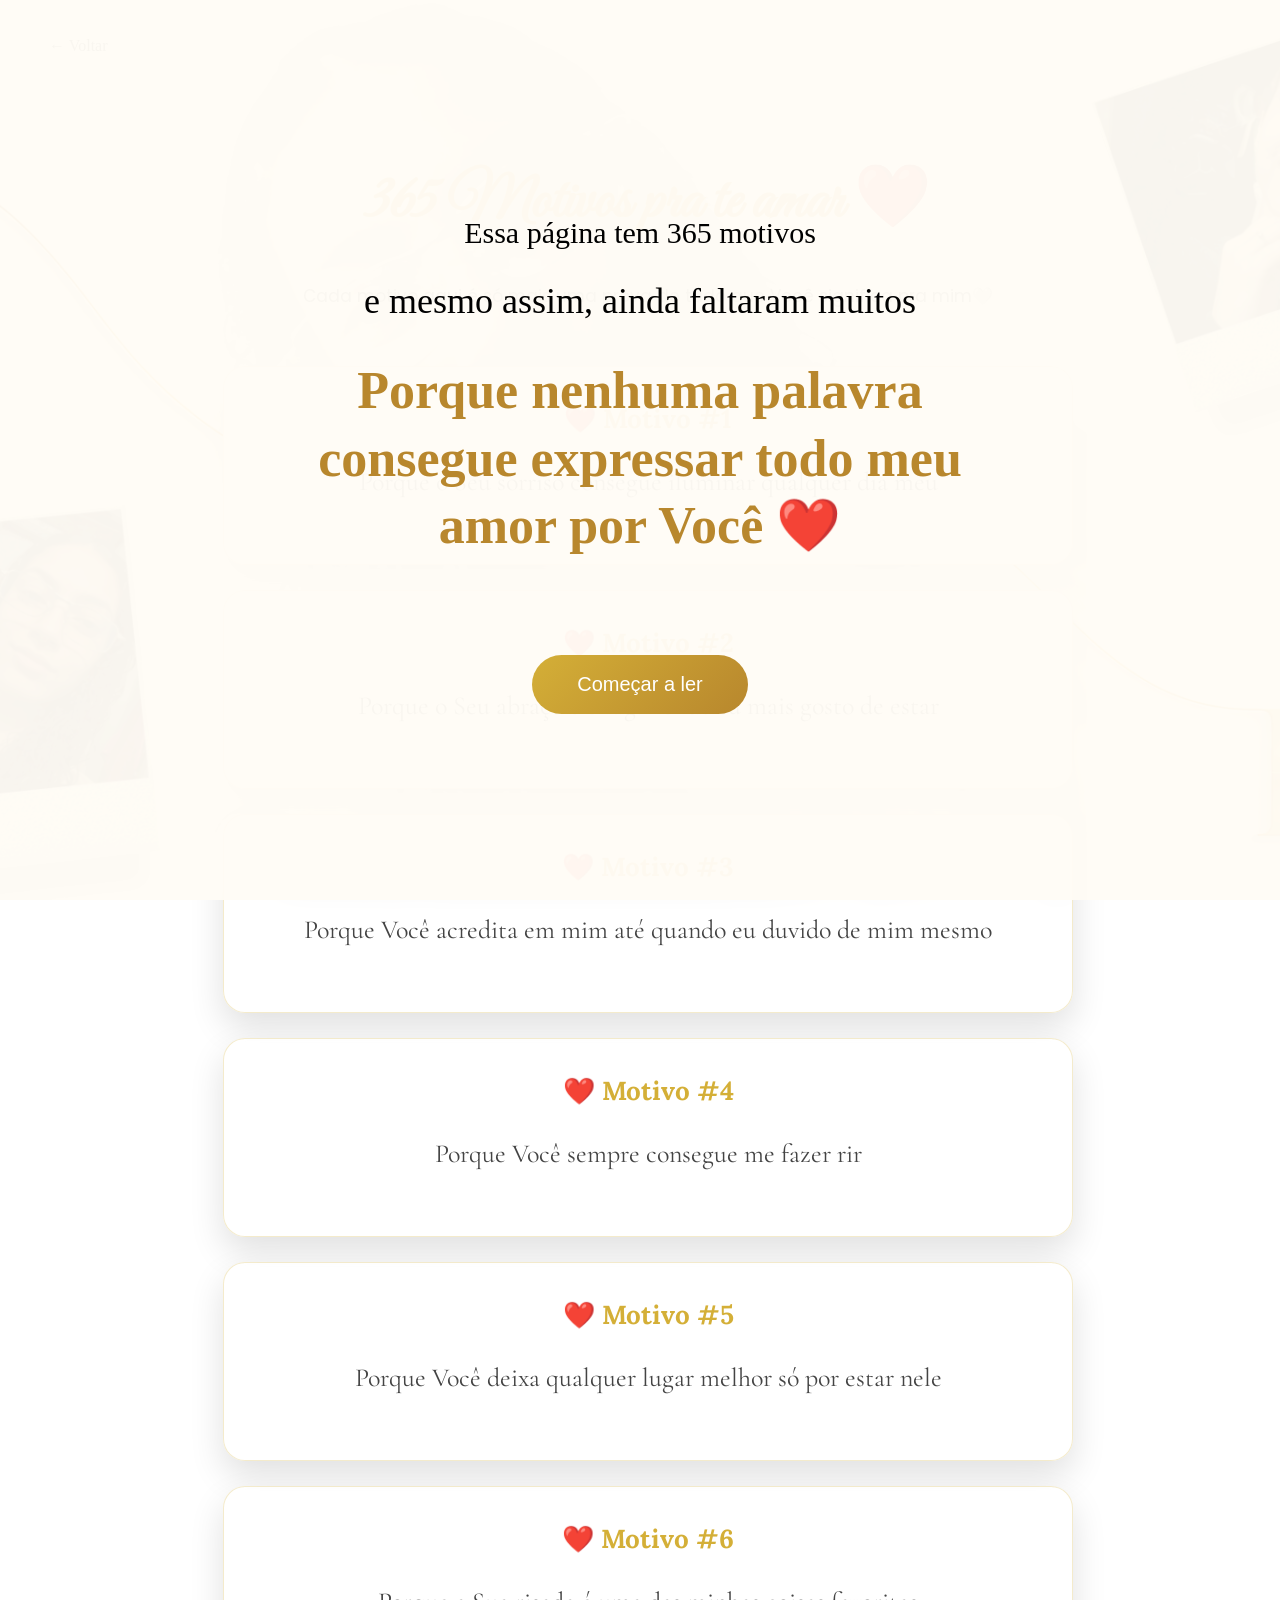
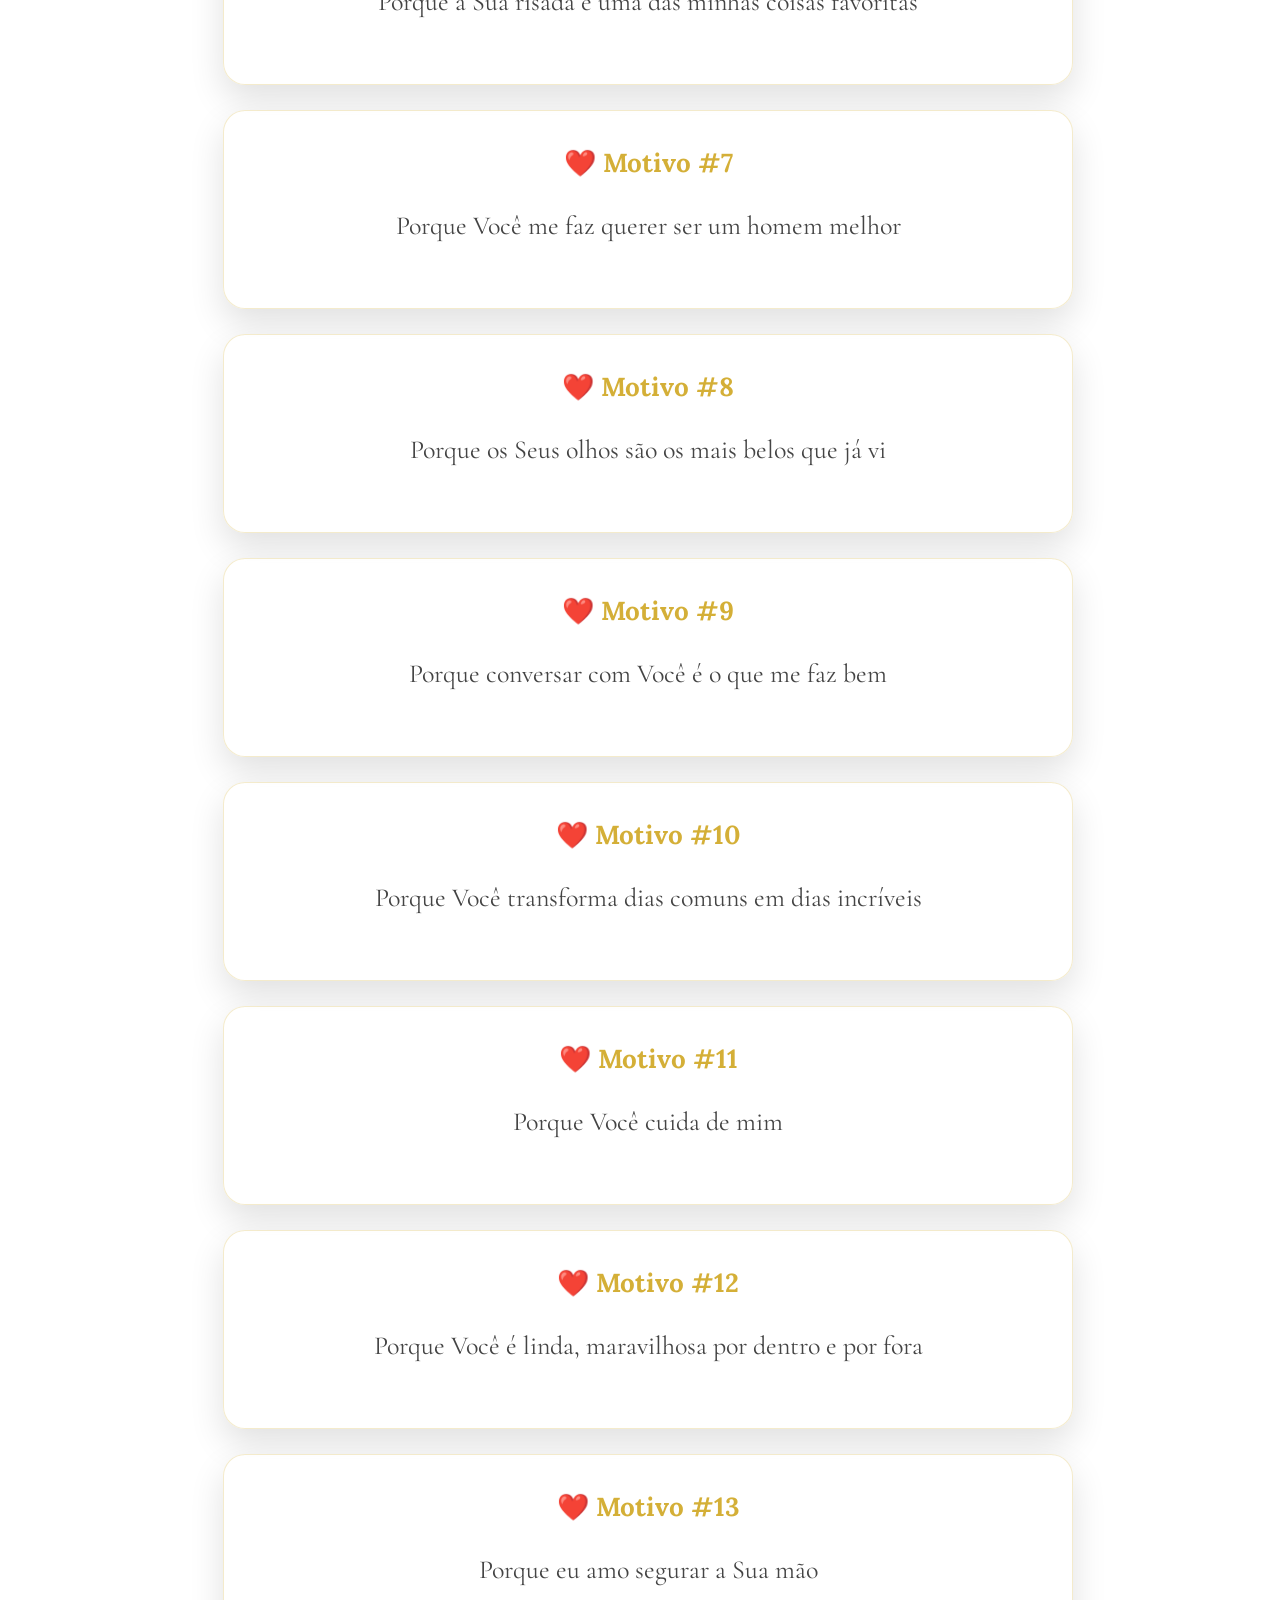
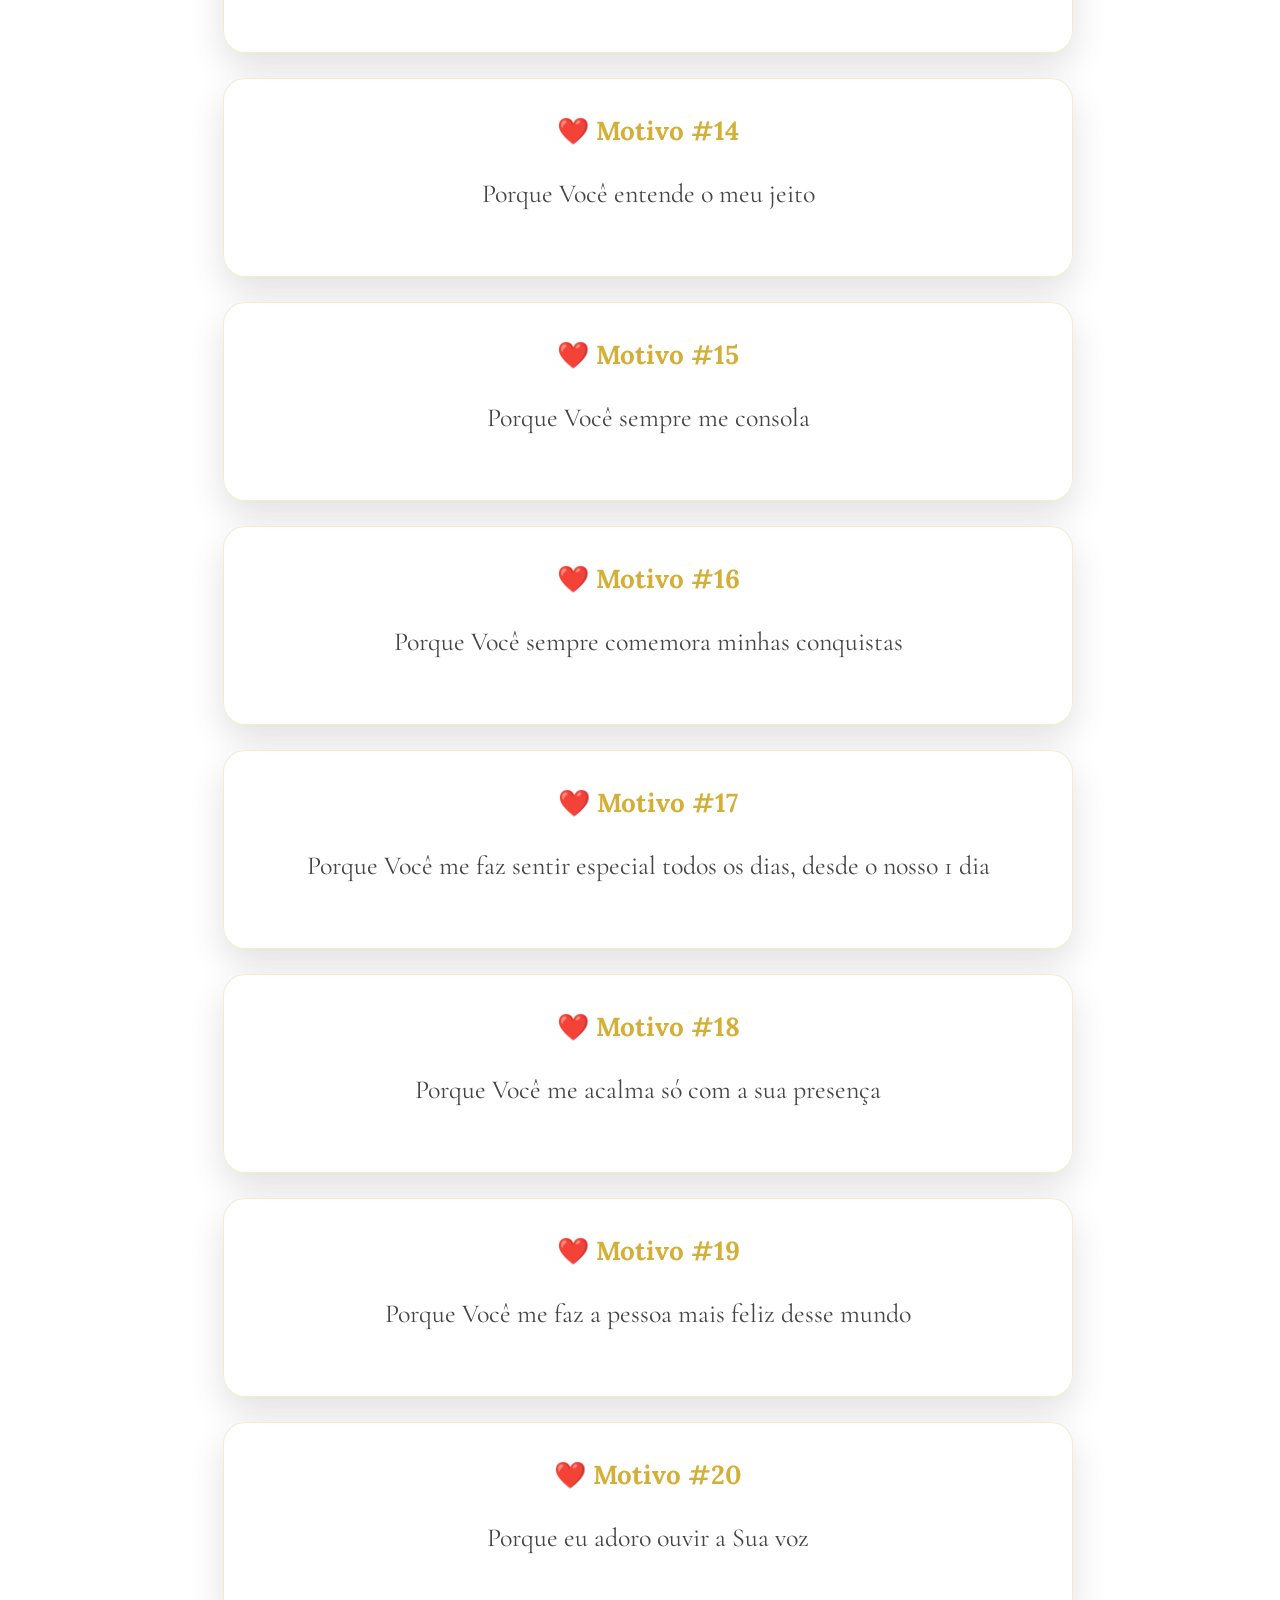
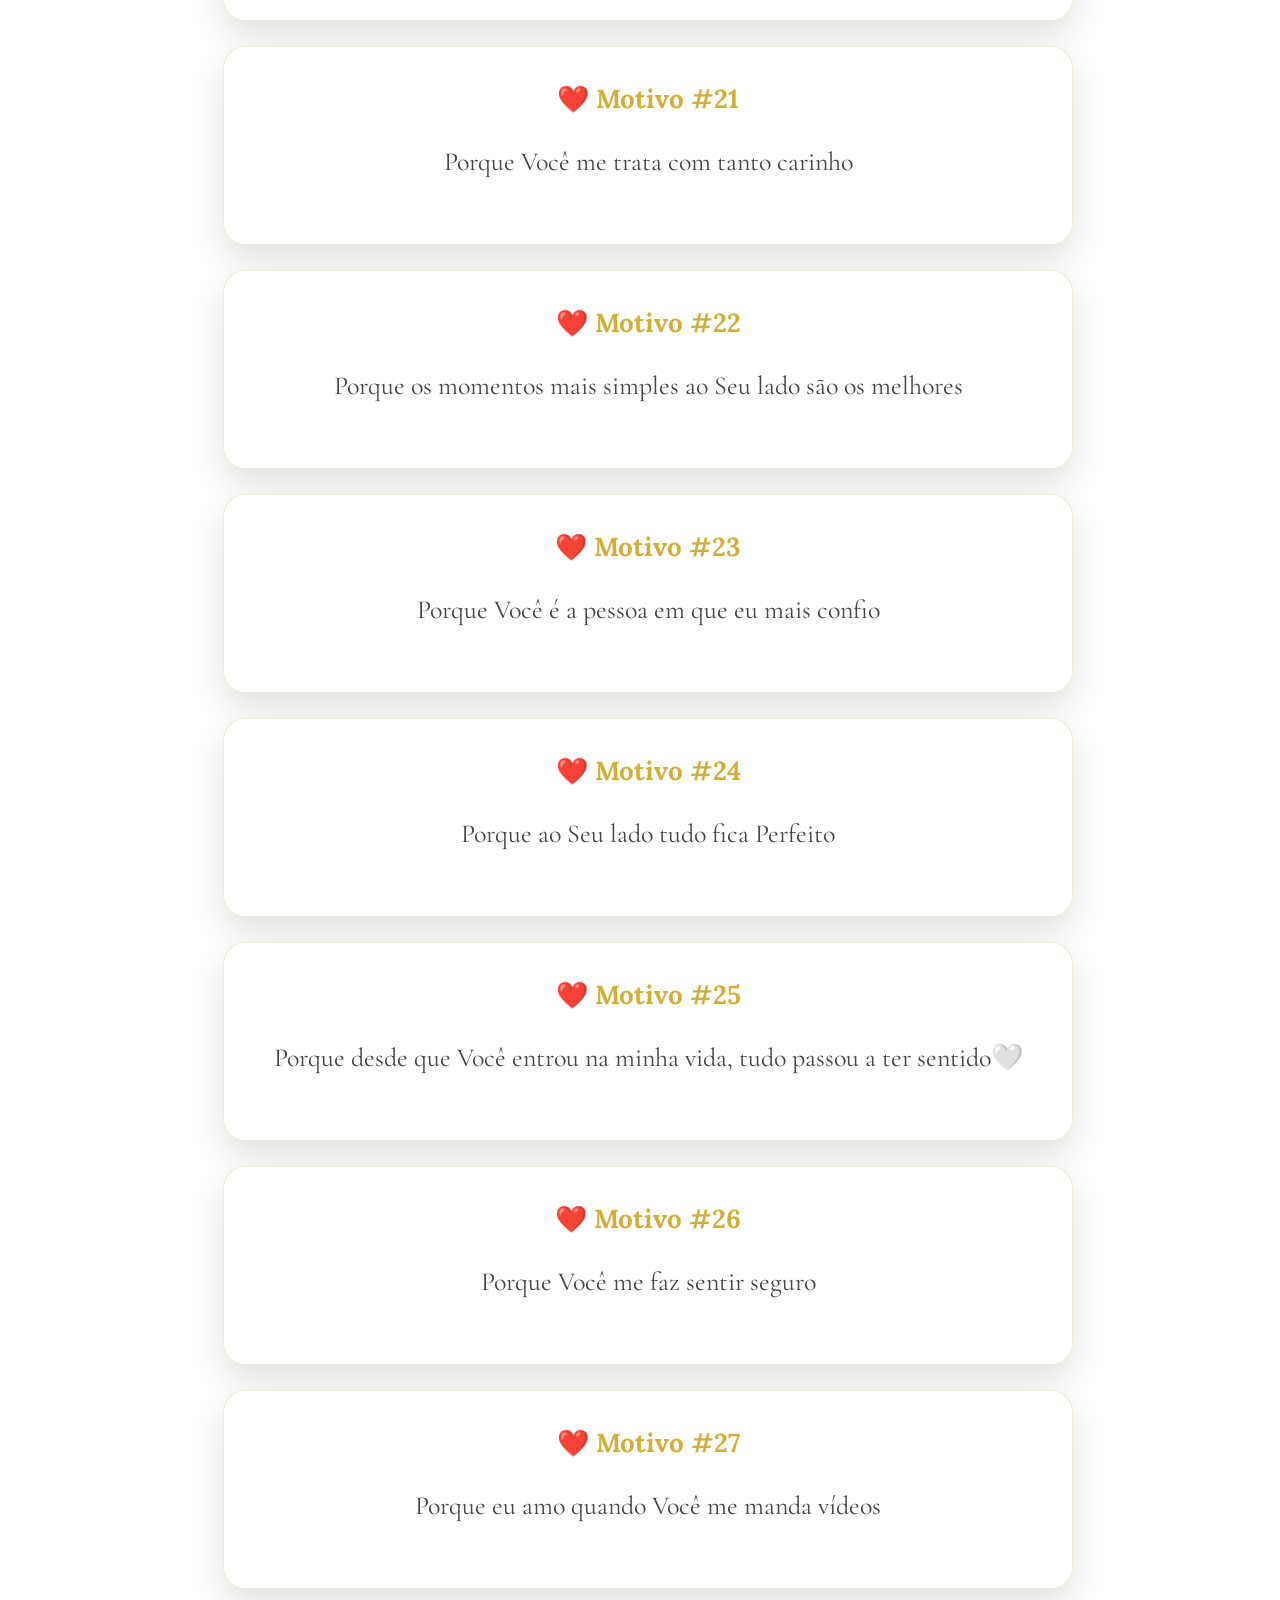
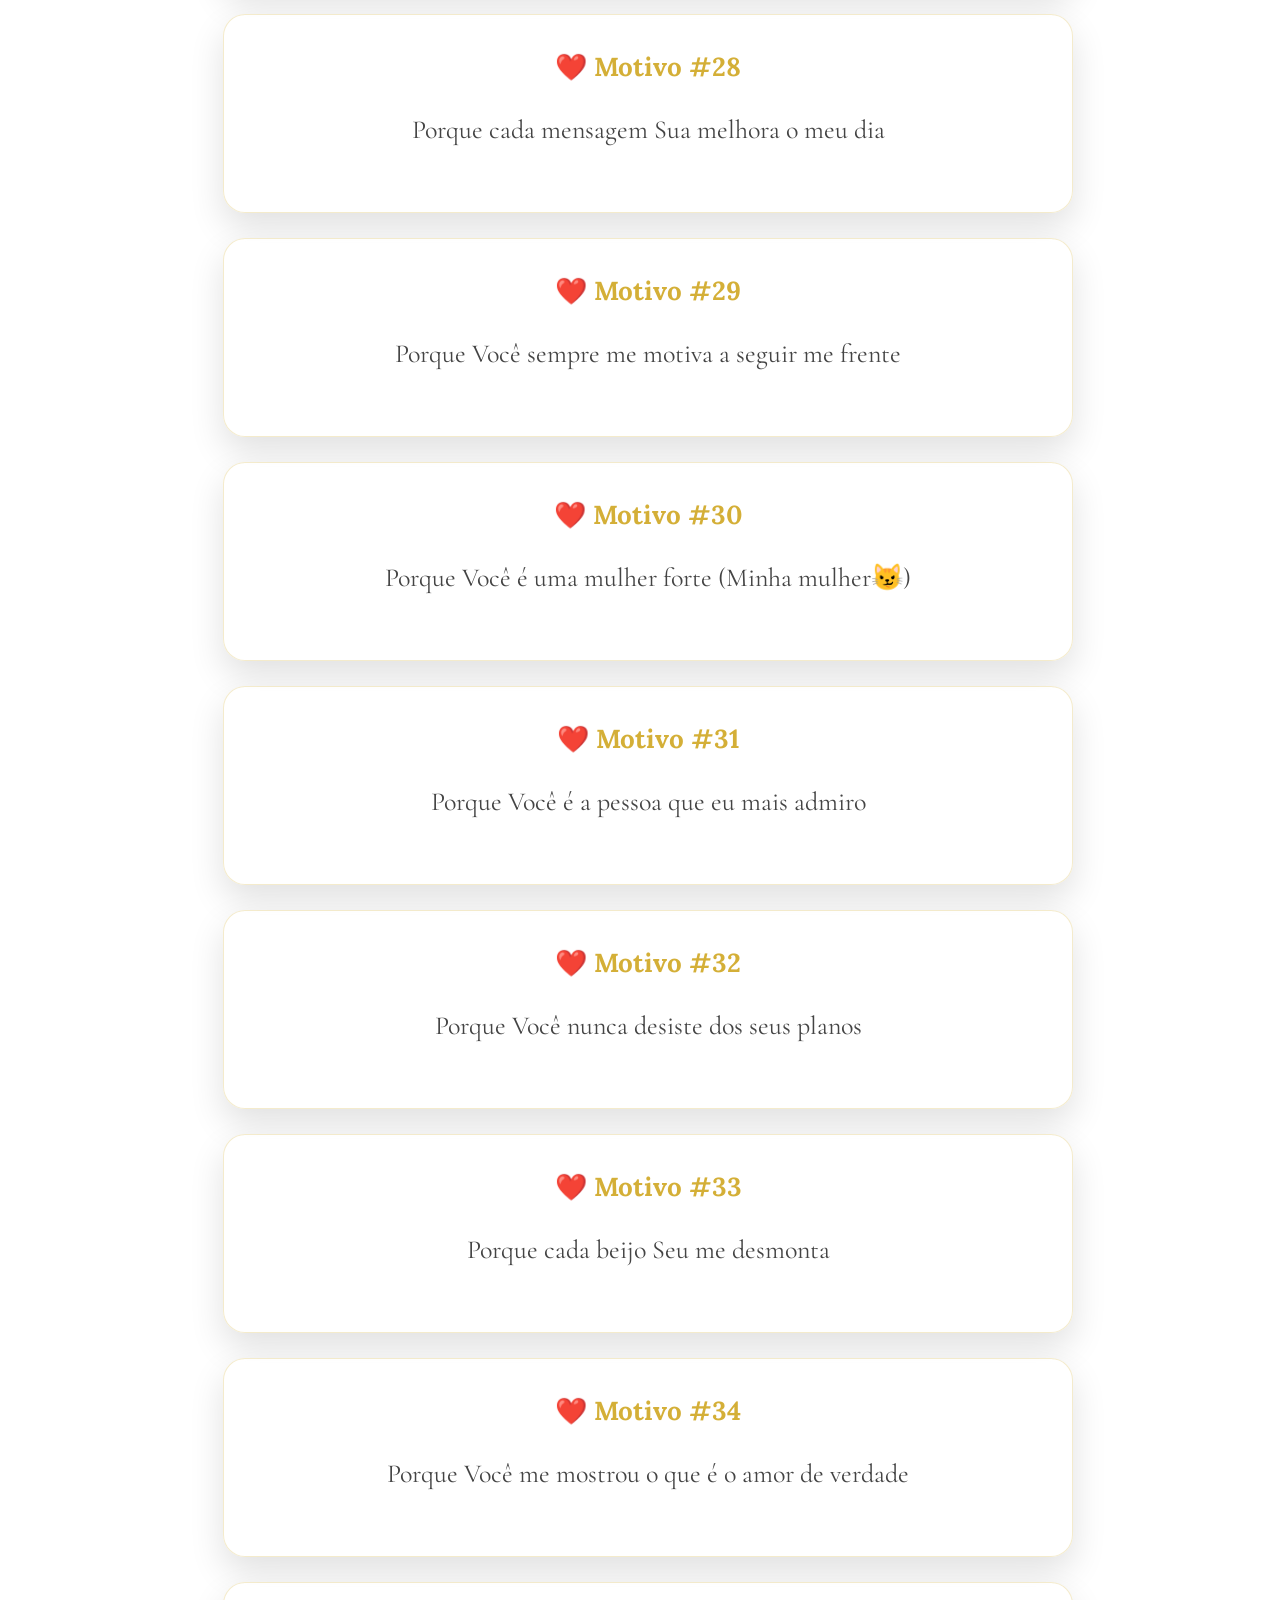
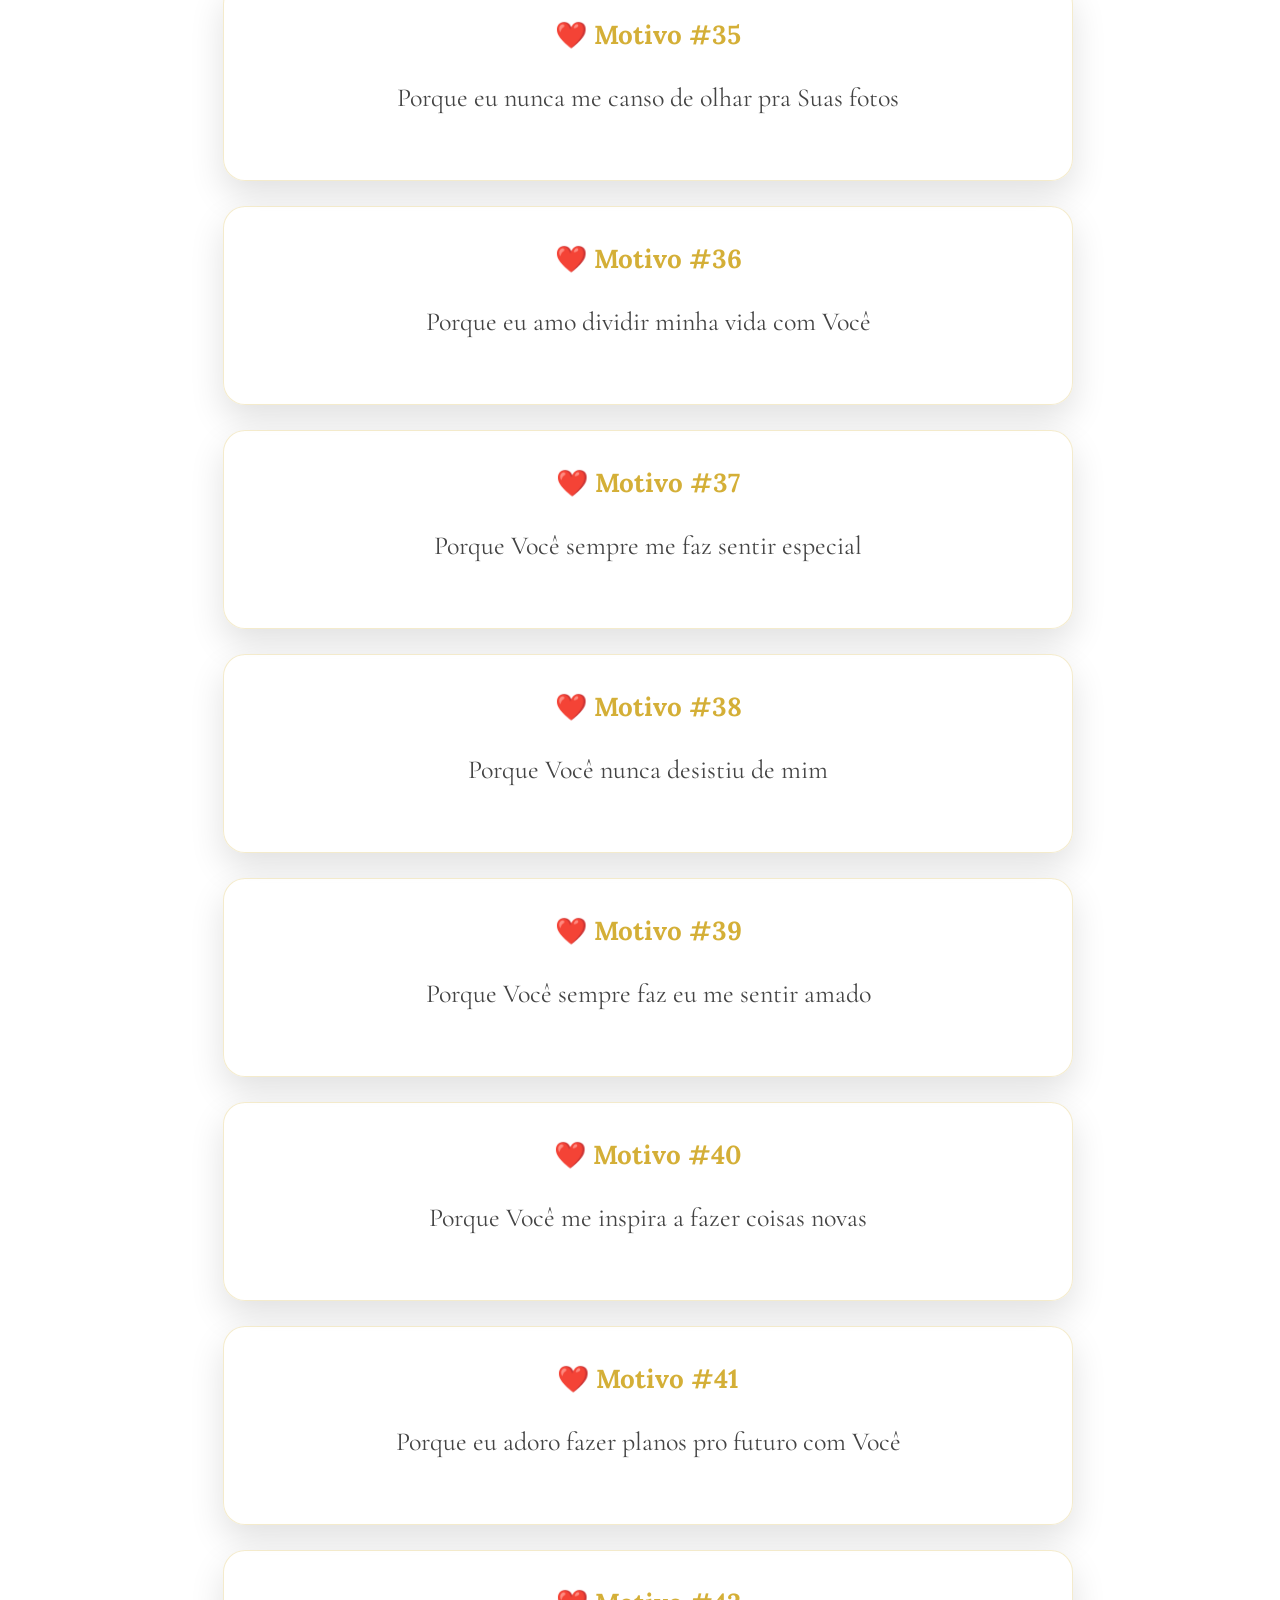
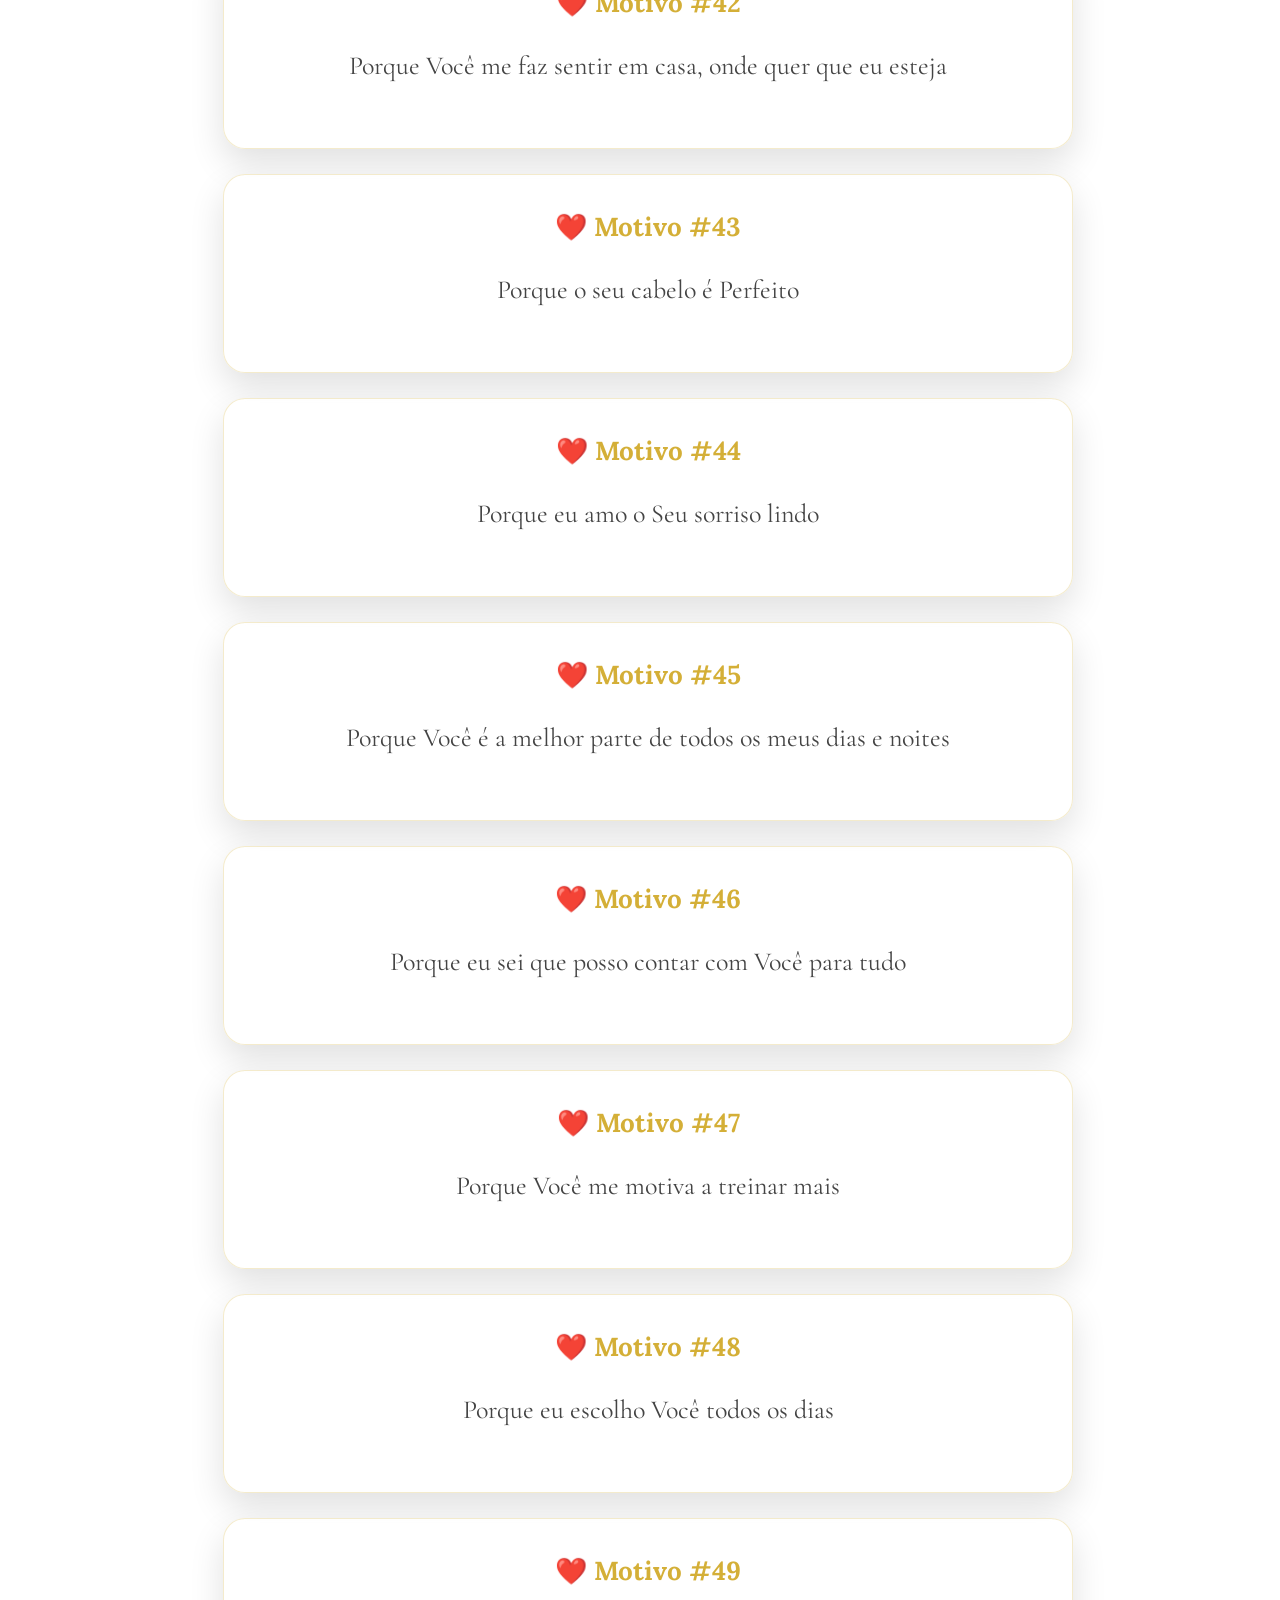
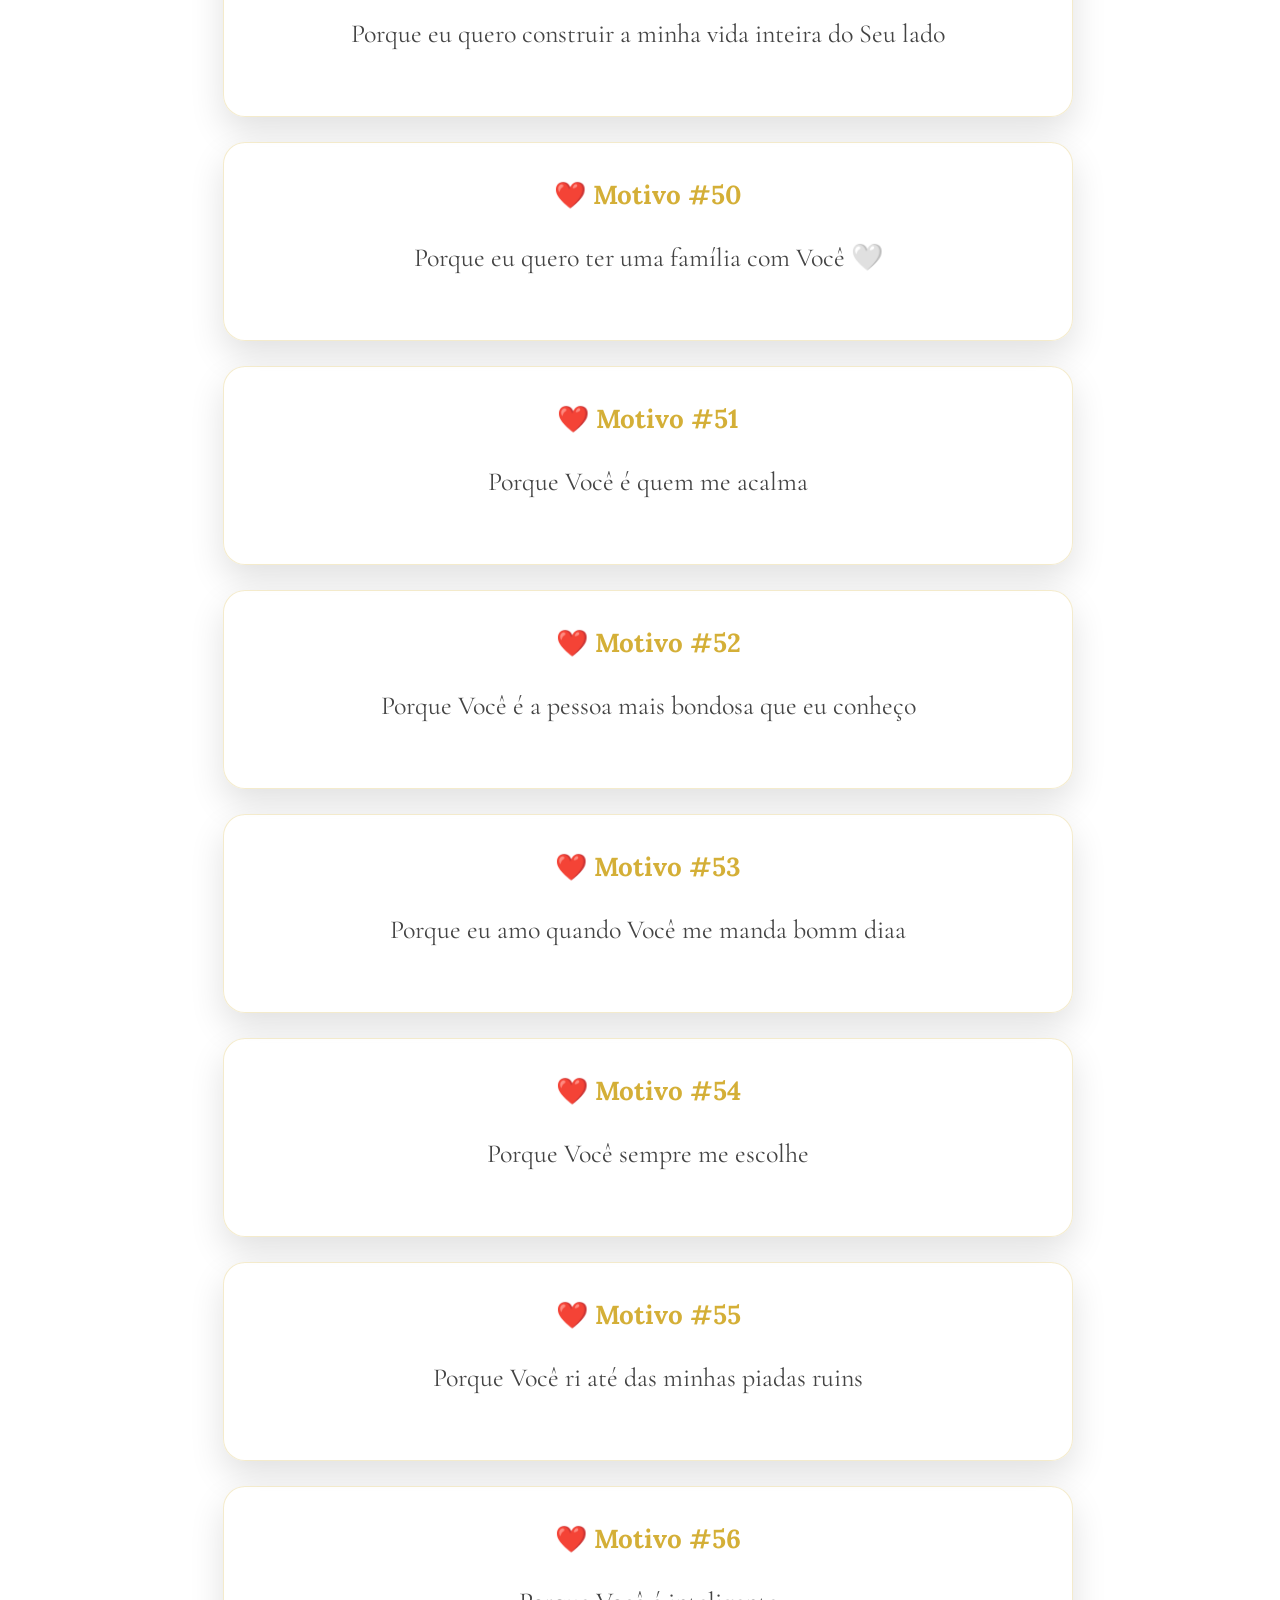
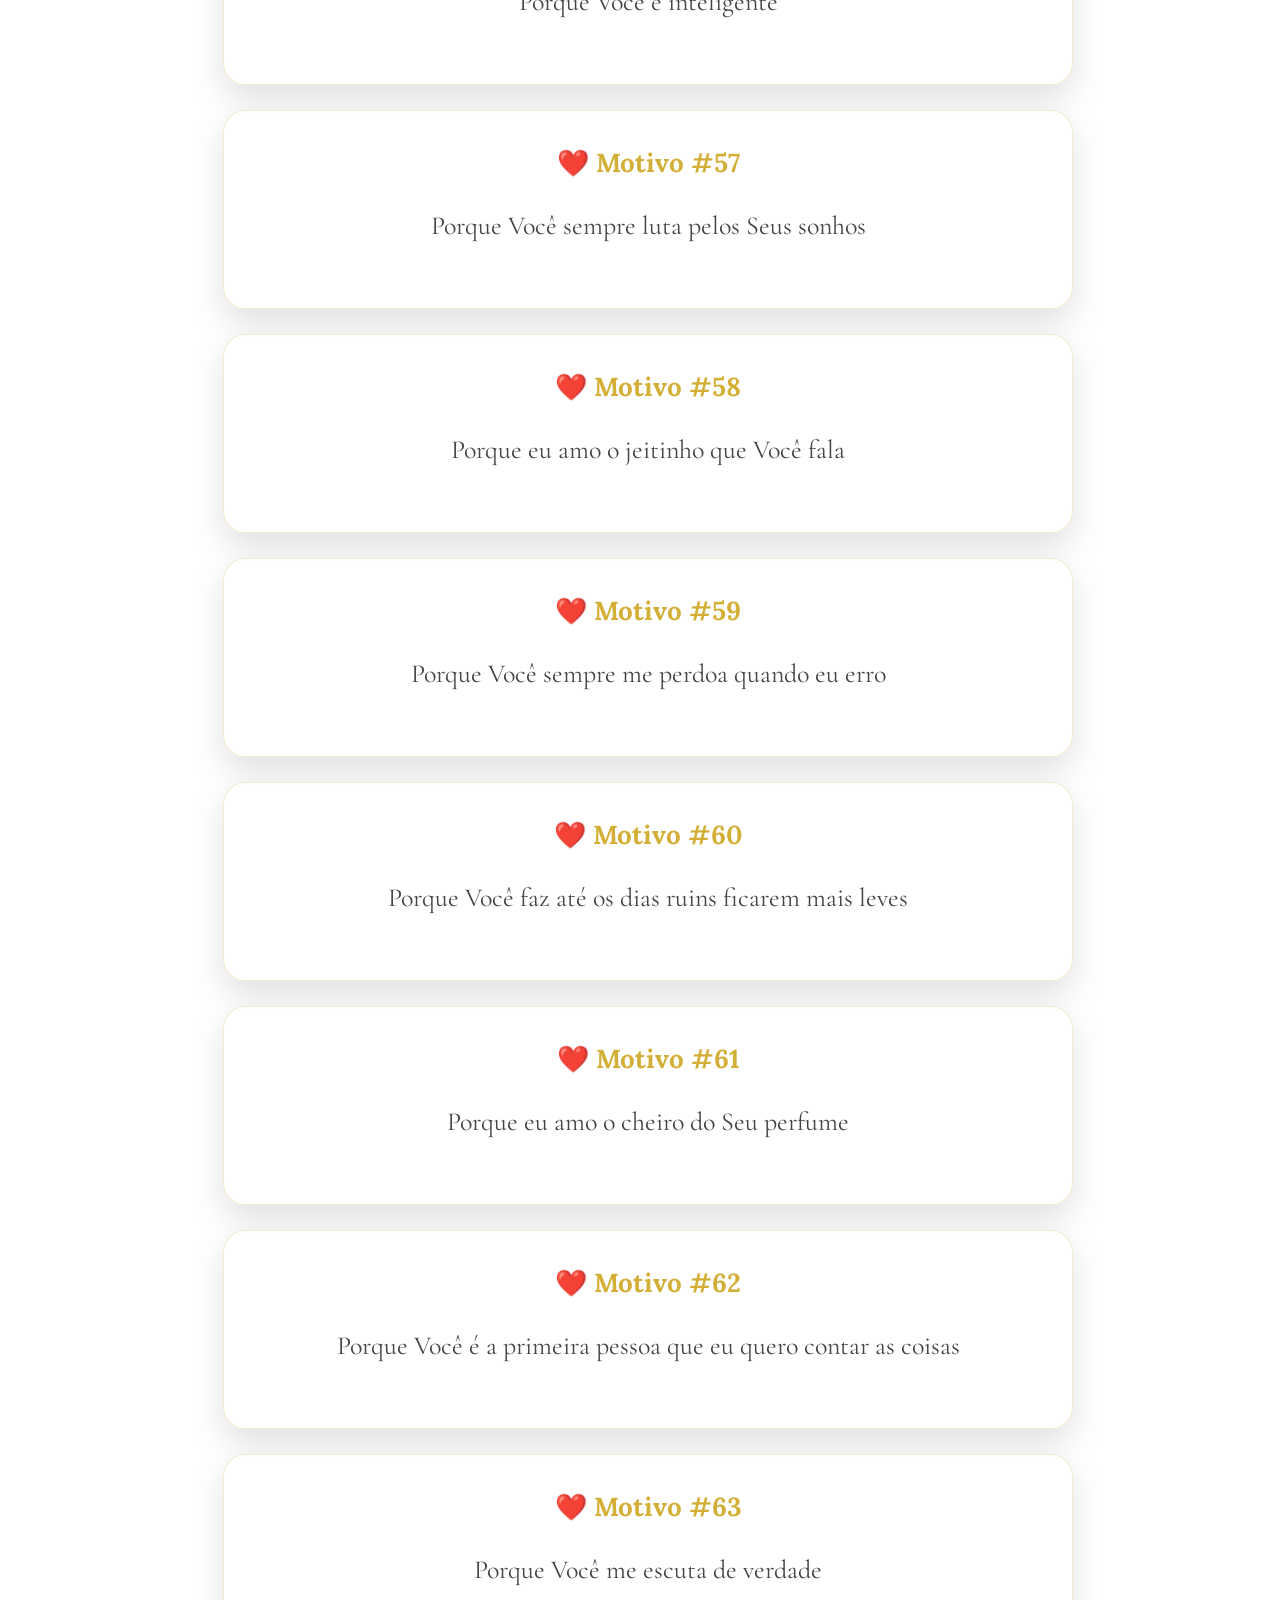
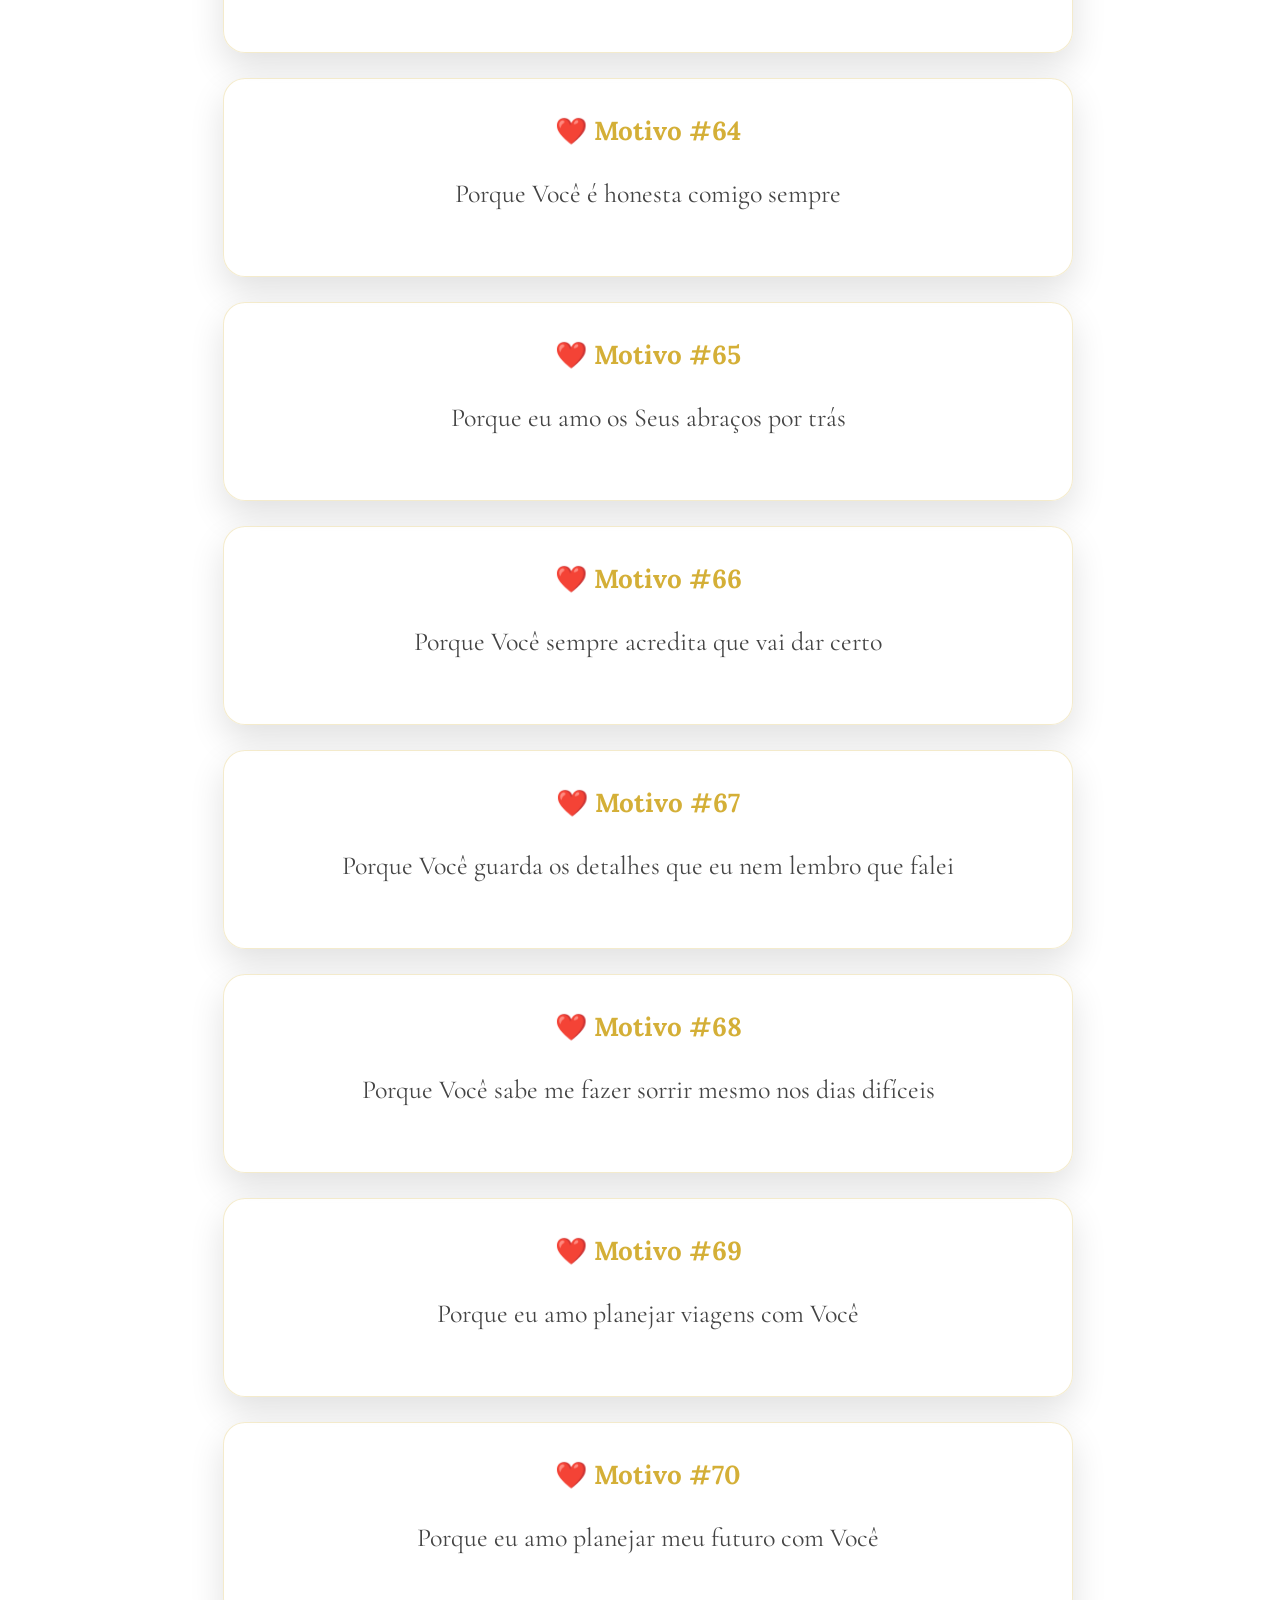
<file: Motivos.html>
<!doctype html>
<html lang="pt-BR">
  <head>
    <meta charset="UTF-8" />
    <meta name="viewport" content="width=device-width, initial-scale=1.0" />

    <title>365 Motivos pra te amar ❤️</title>

    <link
      href="https://fonts.googleapis.com/css2?family=Great+Vibes&display=swap"
      rel="stylesheet"
    />
    <link
      href="https://fonts.googleapis.com/css2?family=Lora:wght@400;500;600&display=swap"
      rel="stylesheet"
    />
    <link
      href="https://fonts.googleapis.com/css2?family=Cormorant+Garamond:wght@400;600;700&family=Poppins:wght@300;400;500&display=swap"
      rel="stylesheet"
    />

    <script>
      if (window.screen.width <= 768) {
        document.documentElement.classList.add("is-mobile-device");
      }
    </script>

    <link rel="stylesheet" href="Te.css?v=6" />
    <link rel="stylesheet" href="Motivos.css" />
  </head>

  <body>
    <script>
      if (localStorage.getItem("modoEscuro") === "true") {
        document.body.classList.add("modo-escuro");
        document.documentElement.classList.add("modo-escuro");
      }
    </script>

    <div id="introMotivos">
      <div class="intro-card">
        <p class="frase f1">Essa página tem <span>365 motivos</span></p>

        <p class="frase f2">e mesmo assim, ainda faltaram muitos</p>

        <h1 class="frase f3">
          Porque nenhuma palavra consegue expressar todo meu amor por Você ❤️
        </h1>

        <button id="comecar">Começar a ler</button>
      </div>
    </div>
    <div class="page-transition"></div>

    <a href="index.html#ao-voltar" class="voltar">← Voltar</a>

    <header class="motivos-header">
      <h1>365 Motivos pra te amar ❤️</h1>
      <p>
        Cada motivo aqui é só mais uma prova de tudo que Você significa pra
        mim🤍
      </p>
    </header>

    <section id="motivos">
      <div class="motivo">
        <span>❤️ Motivo #1</span>
        <p>Porque o Seu sorriso consegue iluminar qualquer dia meu</p>
      </div>

      <div class="motivo">
        <span>❤️ Motivo #2</span>
        <p>Porque o Seu abraço é o lugar onde eu mais gosto de estar</p>
      </div>

      <div class="motivo">
        <span>❤️ Motivo #3</span>
        <p>Porque Você acredita em mim até quando eu duvido de mim mesmo</p>
      </div>

      <div class="motivo">
        <span>❤️ Motivo #4</span>
        <p>Porque Você sempre consegue me fazer rir</p>
      </div>

      <div class="motivo">
        <span>❤️ Motivo #5</span>
        <p>Porque Você deixa qualquer lugar melhor só por estar nele</p>
      </div>

      <div class="motivo">
        <span>❤️ Motivo #6</span>
        <p>Porque a Sua risada é uma das minhas coisas favoritas</p>
      </div>

      <div class="motivo">
        <span>❤️ Motivo #7</span>
        <p>Porque Você me faz querer ser um homem melhor</p>
      </div>

      <div class="motivo">
        <span>❤️ Motivo #8</span>
        <p>Porque os Seus olhos são os mais belos que já vi</p>
      </div>

      <div class="motivo">
        <span>❤️ Motivo #9</span>
        <p>Porque conversar com Você é o que me faz bem</p>
      </div>

      <div class="motivo">
        <span>❤️ Motivo #10</span>
        <p>Porque Você transforma dias comuns em dias incríveis</p>
      </div>

      <div class="motivo">
        <span>❤️ Motivo #11</span>
        <p>Porque Você cuida de mim</p>
      </div>

      <div class="motivo">
        <span>❤️ Motivo #12</span>
        <p>Porque Você é linda, maravilhosa por dentro e por fora</p>
      </div>

      <div class="motivo">
        <span>❤️ Motivo #13</span>
        <p>Porque eu amo segurar a Sua mão</p>
      </div>

      <div class="motivo">
        <span>❤️ Motivo #14</span>
        <p>Porque Você entende o meu jeito</p>
      </div>

      <div class="motivo">
        <span>❤️ Motivo #15</span>
        <p>Porque Você sempre me consola</p>
      </div>

      <div class="motivo">
        <span>❤️ Motivo #16</span>
        <p>Porque Você sempre comemora minhas conquistas</p>
      </div>

      <div class="motivo">
        <span>❤️ Motivo #17</span>
        <p>
          Porque Você me faz sentir especial todos os dias, desde o nosso 1 dia
        </p>
      </div>

      <div class="motivo">
        <span>❤️ Motivo #18</span>
        <p>Porque Você me acalma só com a sua presença</p>
      </div>

      <div class="motivo">
        <span>❤️ Motivo #19</span>
        <p>Porque Você me faz a pessoa mais feliz desse mundo</p>
      </div>

      <div class="motivo">
        <span>❤️ Motivo #20</span>
        <p>Porque eu adoro ouvir a Sua voz</p>
      </div>

      <div class="motivo">
        <span>❤️ Motivo #21</span>
        <p>Porque Você me trata com tanto carinho</p>
      </div>

      <div class="motivo">
        <span>❤️ Motivo #22</span>
        <p>Porque os momentos mais simples ao Seu lado são os melhores</p>
      </div>

      <div class="motivo">
        <span>❤️ Motivo #23</span>
        <p>Porque Você é a pessoa em que eu mais confio</p>
      </div>

      <div class="motivo">
        <span>❤️ Motivo #24</span>
        <p>Porque ao Seu lado tudo fica Perfeito</p>
      </div>

      <div class="motivo">
        <span>❤️ Motivo #25</span>
        <p>
          Porque desde que Você entrou na minha vida, tudo passou a ter
          sentido🤍
        </p>
      </div>

      <div class="motivo">
        <span>❤️ Motivo #26</span>
        <p>Porque Você me faz sentir seguro</p>
      </div>

      <div class="motivo">
        <span>❤️ Motivo #27</span>
        <p>Porque eu amo quando Você me manda vídeos</p>
      </div>

      <div class="motivo">
        <span>❤️ Motivo #28</span>
        <p>Porque cada mensagem Sua melhora o meu dia</p>
      </div>

      <div class="motivo">
        <span>❤️ Motivo #29</span>
        <p>Porque Você sempre me motiva a seguir me frente</p>
      </div>

      <div class="motivo">
        <span>❤️ Motivo #30</span>
        <p>Porque Você é uma mulher forte (Minha mulher😼)</p>
      </div>

      <div class="motivo">
        <span>❤️ Motivo #31</span>
        <p>Porque Você é a pessoa que eu mais admiro</p>
      </div>

      <div class="motivo">
        <span>❤️ Motivo #32</span>
        <p>Porque Você nunca desiste dos seus planos</p>
      </div>

      <div class="motivo">
        <span>❤️ Motivo #33</span>
        <p>Porque cada beijo Seu me desmonta</p>
      </div>

      <div class="motivo">
        <span>❤️ Motivo #34</span>
        <p>Porque Você me mostrou o que é o amor de verdade</p>
      </div>

      <div class="motivo">
        <span>❤️ Motivo #35</span>
        <p>Porque eu nunca me canso de olhar pra Suas fotos</p>
      </div>

      <div class="motivo">
        <span>❤️ Motivo #36</span>
        <p>Porque eu amo dividir minha vida com Você</p>
      </div>

      <div class="motivo">
        <span>❤️ Motivo #37</span>
        <p>Porque Você sempre me faz sentir especial</p>
      </div>

      <div class="motivo">
        <span>❤️ Motivo #38</span>
        <p>Porque Você nunca desistiu de mim</p>
      </div>

      <div class="motivo">
        <span>❤️ Motivo #39</span>
        <p>Porque Você sempre faz eu me sentir amado</p>
      </div>

      <div class="motivo">
        <span>❤️ Motivo #40</span>
        <p>Porque Você me inspira a fazer coisas novas</p>
      </div>

      <div class="motivo">
        <span>❤️ Motivo #41</span>
        <p>Porque eu adoro fazer planos pro futuro com Você</p>
      </div>

      <div class="motivo">
        <span>❤️ Motivo #42</span>
        <p>Porque Você me faz sentir em casa, onde quer que eu esteja</p>
      </div>

      <div class="motivo">
        <span>❤️ Motivo #43</span>
        <p>Porque o seu cabelo é Perfeito</p>
      </div>

      <div class="motivo">
        <span>❤️ Motivo #44</span>
        <p>Porque eu amo o Seu sorriso lindo</p>
      </div>

      <div class="motivo">
        <span>❤️ Motivo #45</span>
        <p>Porque Você é a melhor parte de todos os meus dias e noites</p>
      </div>

      <div class="motivo">
        <span>❤️ Motivo #46</span>
        <p>Porque eu sei que posso contar com Você para tudo</p>
      </div>

      <div class="motivo">
        <span>❤️ Motivo #47</span>
        <p>Porque Você me motiva a treinar mais</p>
      </div>

      <div class="motivo">
        <span>❤️ Motivo #48</span>
        <p>Porque eu escolho Você todos os dias</p>
      </div>

      <div class="motivo">
        <span>❤️ Motivo #49</span>
        <p>Porque eu quero construir a minha vida inteira do Seu lado</p>
      </div>

      <div class="motivo">
        <span>❤️ Motivo #50</span>
        <p>Porque eu quero ter uma família com Você 🤍</p>
      </div>

      <div class="motivo">
        <span>❤️ Motivo #51</span>
        <p>Porque Você é quem me acalma</p>
      </div>

      <div class="motivo">
        <span>❤️ Motivo #52</span>
        <p>Porque Você é a pessoa mais bondosa que eu conheço</p>
      </div>

      <div class="motivo">
        <span>❤️ Motivo #53</span>
        <p>Porque eu amo quando Você me manda bomm diaa</p>
      </div>

      <div class="motivo">
        <span>❤️ Motivo #54</span>
        <p>Porque Você sempre me escolhe</p>
      </div>

      <div class="motivo">
        <span>❤️ Motivo #55</span>
        <p>Porque Você ri até das minhas piadas ruins</p>
      </div>

      <div class="motivo">
        <span>❤️ Motivo #56</span>
        <p>Porque Você é inteligente</p>
      </div>

      <div class="motivo">
        <span>❤️ Motivo #57</span>
        <p>Porque Você sempre luta pelos Seus sonhos</p>
      </div>

      <div class="motivo">
        <span>❤️ Motivo #58</span>
        <p>Porque eu amo o jeitinho que Você fala</p>
      </div>

      <div class="motivo">
        <span>❤️ Motivo #59</span>
        <p>Porque Você sempre me perdoa quando eu erro</p>
      </div>

      <div class="motivo">
        <span>❤️ Motivo #60</span>
        <p>Porque Você faz até os dias ruins ficarem mais leves</p>
      </div>

      <div class="motivo">
        <span>❤️ Motivo #61</span>
        <p>Porque eu amo o cheiro do Seu perfume</p>
      </div>

      <div class="motivo">
        <span>❤️ Motivo #62</span>
        <p>Porque Você é a primeira pessoa que eu quero contar as coisas</p>
      </div>

      <div class="motivo">
        <span>❤️ Motivo #63</span>
        <p>Porque Você me escuta de verdade</p>
      </div>

      <div class="motivo">
        <span>❤️ Motivo #64</span>
        <p>Porque Você é honesta comigo sempre</p>
      </div>

      <div class="motivo">
        <span>❤️ Motivo #65</span>
        <p>Porque eu amo os Seus abraços por trás</p>
      </div>

      <div class="motivo">
        <span>❤️ Motivo #66</span>
        <p>Porque Você sempre acredita que vai dar certo</p>
      </div>

      <div class="motivo">
        <span>❤️ Motivo #67</span>
        <p>Porque Você guarda os detalhes que eu nem lembro que falei</p>
      </div>

      <div class="motivo">
        <span>❤️ Motivo #68</span>
        <p>Porque Você sabe me fazer sorrir mesmo nos dias difíceis</p>
      </div>

      <div class="motivo">
        <span>❤️ Motivo #69</span>
        <p>Porque eu amo planejar viagens com Você</p>
      </div>

      <div class="motivo">
        <span>❤️ Motivo #70</span>
        <p>Porque eu amo planejar meu futuro com Você</p>
      </div>

      <div class="motivo">
        <span>❤️ Motivo #71</span>
        <p>Porque Você não desiste de mim mesmo com meus problemas</p>
      </div>

      <div class="motivo">
        <span>❤️ Motivo #72</span>
        <p>Porque eu amo os Seus silêncios confortáveis do meu lado</p>
      </div>

      <div class="motivo">
        <span>❤️ Motivo #73</span>
        <p>Porque Você comemora as pequenas conquistas comigo</p>
      </div>

      <div class="motivo">
        <span>❤️ Motivo #74</span>
        <p>Porque Você me faz querer voltar pra casa mais rápido</p>
      </div>

      <div class="motivo">
        <span>❤️ Motivo #75</span>
        <p>Porque eu amo quando Você dorme no meu ombro</p>
      </div>

      <div class="motivo">
        <span>❤️ Motivo #76</span>
        <p>Porque eu amo quando vejo Você</p>
      </div>

      <div class="motivo">
        <span>❤️ Motivo #77</span>
        <p>Porque Você tem um coração enorme</p>
      </div>

      <div class="motivo">
        <span>❤️ Motivo #78</span>
        <p>Porque eu amo a Sua determinação</p>
      </div>

      <div class="motivo">
        <span>❤️ Motivo #79</span>
        <p>Porque Você sempre me apoia e aconselha nas minhas decisões</p>
      </div>

      <div class="motivo">
        <span>❤️ Motivo #80</span>
        <p>Porque eu amo os Seus elogios</p>
      </div>

      <div class="motivo">
        <span>❤️ Motivo #81</span>
        <p>Porque Você sabe me acalmar só com um olhar</p>
      </div>

      <div class="motivo">
        <span>❤️ Motivo #82</span>
        <p>Porque Você me faz querer ser mais forte</p>
      </div>

      <div class="motivo">
        <span>❤️ Motivo #83</span>
        <p>Porque eu amo aprender coisas novas com Você</p>
      </div>

      <div class="motivo">
        <span>❤️ Motivo #84</span>
        <p>Porque eu amo beijar a sua mão</p>
      </div>

      <div class="motivo">
        <span>❤️ Motivo #85</span>
        <p>
          Porque eu amo como Você cuida de mim quando tou doente, mesmo longe
        </p>
      </div>

      <div class="motivo">
        <span>❤️ Motivo #86</span>
        <p>Porque Você é a pessoa mais fiel que eu já conheci</p>
      </div>

      <div class="motivo">
        <span>❤️ Motivo #87</span>
        <p>Porque eu amo as ideias que agente tem juntos</p>
      </div>

      <div class="motivo">
        <span>❤️ Motivo #88</span>
        <p>Porque Você sempre me alegra</p>
      </div>

      <div class="motivo">
        <span>❤️ Motivo #89</span>
        <p>Porque eu amo Sua companhia em todos os momentos</p>
      </div>

      <div class="motivo">
        <span>❤️ Motivo #90</span>
        <p>
          Porque Você me faz querer ser mais grato todos os dias, por ter alguém
          tão especial como Você
        </p>
      </div>

      <div class="motivo">
        <span>❤️ Motivo #91</span>
        <p>Porque eu nunca vou encontrar uma pessoa tão única como você❤</p>
      </div>

      <div class="motivo">
        <span>❤️ Motivo #92</span>
        <p>Porque Você é o meu lugar seguro</p>
      </div>

      <div class="motivo">
        <span>❤️ Motivo #93</span>
        <p>Porque eu amo quando você se apoia no meu ombro</p>
      </div>

      <div class="motivo">
        <span>❤️ Motivo #94</span>
        <p>Porque Você nunca deixou eu me sentir sozinho</p>
      </div>

      <div class="motivo">
        <span>❤️ Motivo #95</span>
        <p>Porque eu amo Sua sinceridade</p>
      </div>

      <div class="motivo">
        <span>❤️ Motivo #96</span>
        <p>
          Porque Você faz eu querer ser a melhor versão de mim todos os dias
        </p>
      </div>

      <div class="motivo">
        <span>❤️ Motivo #97</span>
        <p>
          Porque eu amo imaginar o nosso futuro juntos (eu quase choro as vezes)
        </p>
      </div>

      <div class="motivo">
        <span>❤️ Motivo #98</span>
        <p>Porque Você é a prova que o amor de verdade existe</p>
      </div>

      <div class="motivo">
        <span>❤️ Motivo #99</span>
        <p>Porque eu escolheria Você em qualquer vida que eu tivesse</p>
      </div>

      <div class="motivo">
        <span>❤️ Motivo #100</span>
        <p>Porque o meu amor por Você só cresce cada vez mais 🤍</p>
      </div>

            <div class="motivo">
        <span>❤️ Motivo #101</span>
        <p>Porque Você tem um jeito único de me olhar que me deixa sem palavras</p>
      </div>

      <div class="motivo">
        <span>❤️ Motivo #102</span>
        <p>Porque Você sempre lembra dos meus gostos, até os mais bobos</p>
      </div>

      <div class="motivo">
        <span>❤️ Motivo #103</span>
        <p>Porque Você me apoia mesmo quando eu mudo de ideia mil vezes</p>
      </div>

      <div class="motivo">
        <span>❤️ Motivo #104</span>
        <p>Porque Você sabe me ouvir sem julgar</p>
      </div>

      <div class="motivo">
        <span>❤️ Motivo #105</span>
        <p>Porque Você me faz acreditar que tudo vai dar certo</p>
      </div>

      <div class="motivo">
        <span>❤️ Motivo #106</span>
        <p>Porque Você tem paciência comigo nos meus dias ruins</p>
      </div>

      <div class="motivo">
        <span>❤️ Motivo #107</span>
        <p>Porque eu amo quando a gente cozinha junto</p>
      </div>

      <div class="motivo">
        <span>❤️ Motivo #108</span>
        <p>Porque Você dança sem vergonha na cozinha comigo</p>
      </div>

      <div class="motivo">
        <span>❤️ Motivo #109</span>
        <p>Porque Você canta as músicas erradas e não se importa</p>
      </div>

      <div class="motivo">
        <span>❤️ Motivo #110</span>
        <p>Porque eu amo os Seus áudios longos no WhatsApp</p>
      </div>

      <div class="motivo">
        <span>❤️ Motivo #111</span>
        <p>Porque Você sempre manda "chegou bem?"</p>
      </div>

      <div class="motivo">
        <span>❤️ Motivo #112</span>
        <p>Porque Você se importa com detalhes que eu nem percebo</p>
      </div>

      <div class="motivo">
        <span>❤️ Motivo #113</span>
        <p>Porque Você é a primeira pessoa que eu quero ver quando acordo</p>
      </div>

      <div class="motivo">
        <span>❤️ Motivo #114</span>
        <p>Porque eu amo dormir ouvindo Você respirar do meu lado</p>
      </div>

      <div class="motivo">
        <span>❤️ Motivo #115</span>
        <p>Porque Você sempre acha um jeito de me fazer sorrir</p>
      </div>

      <div class="motivo">
        <span>❤️ Motivo #116</span>
        <p>Porque Você é gentil até quando ninguém está olhando</p>
      </div>

      <div class="motivo">
        <span>❤️ Motivo #117</span>
        <p>Porque Você trata minha família como se fosse sua</p>
      </div>

      <div class="motivo">
        <span>❤️ Motivo #118</span>
        <p>Porque Você nunca me faz sentir pequeno</p>
      </div>

      <div class="motivo">
        <span>❤️ Motivo #119</span>
        <p>Porque Você comemora minhas vitórias como se fossem suas</p>
      </div>

      <div class="motivo">
        <span>❤️ Motivo #120</span>
        <p>Porque Você segura minha mão nos momentos difíceis</p>
      </div>

      <div class="motivo">
        <span>❤️ Motivo #121</span>
        <p>Porque eu amo o jeito que Você ri dos meus áudios</p>
      </div>

      <div class="motivo">
        <span>❤️ Motivo #122</span>
        <p>Porque Você é paciente até quando eu não mereço</p>
      </div>

      <div class="motivo">
        <span>❤️ Motivo #123</span>
        <p>Porque Você acredita nos meus sonhos mais loucos</p>
      </div>

      <div class="motivo">
        <span>❤️ Motivo #124</span>
        <p>Porque eu amo planejar nosso futuro juntos</p>
      </div>

      <div class="motivo">
        <span>❤️ Motivo #125</span>
        <p>Porque Você faz qualquer lugar parecer lar</p>
      </div>

      <div class="motivo">
        <span>❤️ Motivo #126</span>
        <p>Porque Você é a pessoa mais leal que eu conheço</p>
      </div>

      <div class="motivo">
        <span>❤️ Motivo #127</span>
        <p>Porque eu amo quando Você usa minha blusa</p>
      </div>

      <div class="motivo">
        <span>❤️ Motivo #128</span>
        <p>Porque Você fica linda até de pijama</p>
      </div>

      <div class="motivo">
        <span>❤️ Motivo #129</span>
        <p>Porque Você sempre me defende</p>
      </div>

      <div class="motivo">
        <span>❤️ Motivo #130</span>
        <p>Porque eu amo o jeito que Você fala quando está com sono</p>
      </div>

      <div class="motivo">
        <span>❤️ Motivo #131</span>
        <p>Porque Você é forte mesmo quando está cansada</p>
      </div>

      <div class="motivo">
        <span>❤️ Motivo #132</span>
        <p>Porque eu amo Sua paciência com os nossos planos</p>
      </div>

      <div class="motivo">
        <span>❤️ Motivo #133</span>
        <p>Porque Você nunca desistiu de nós</p>
      </div>

      <div class="motivo">
        <span>❤️ Motivo #134</span>
        <p>Porque Você é a razão dos meus melhores dias</p>
      </div>

      <div class="motivo">
        <span>❤️ Motivo #135</span>
        <p>Porque eu amo Sua vontade de aprender coisas novas</p>
      </div>

      <div class="motivo">
        <span>❤️ Motivo #136</span>
        <p>Porque Você me ensina a ser mais paciente</p>
      </div>

      <div class="motivo">
        <span>❤️ Motivo #137</span>
        <p>Porque eu amo quando a gente ri sem motivo</p>
      </div>

      <div class="motivo">
        <span>❤️ Motivo #138</span>
        <p>Porque Você me faz querer ser melhor todos os dias</p>
      </div>

      <div class="motivo">
        <span>❤️ Motivo #139</span>
        <p>Porque eu amo o Seu jeito carinhoso de falar comigo</p>
      </div>

      <div class="motivo">
        <span>❤️ Motivo #140</span>
        <p>Porque Você é gentil com quem precisa</p>
      </div>

      <div class="motivo">
        <span>❤️ Motivo #141</span>
        <p>Porque eu amo os Seus conselhos</p>
      </div>

      <div class="motivo">
        <span>❤️ Motivo #142</span>
        <p>Porque Você é a pessoa que eu quero do meu lado em tudo</p>
      </div>

      <div class="motivo">
        <span>❤️ Motivo #143</span>
        <p>Porque eu amo quando Você me chama de "meu bem"</p>
      </div>

      <div class="motivo">
        <span>❤️ Motivo #144</span>
        <p>Porque Você me faz sentir em paz</p>
      </div>

      <div class="motivo">
        <span>❤️ Motivo #145</span>
        <p>Porque eu amo Seus abraços apertados</p>
      </div>

      <div class="motivo">
        <span>❤️ Motivo #146</span>
        <p>Porque Você é minha dupla em tudo</p>
      </div>

      <div class="motivo">
        <span>❤️ Motivo #147</span>
        <p>Porque eu amo o brilho no Seu olhar quando está feliz</p>
      </div>

      <div class="motivo">
        <span>❤️ Motivo #148</span>
        <p>Porque Você sempre me apoia nas minhas escolhas</p>
      </div>

      <div class="motivo">
        <span>❤️ Motivo #149</span>
        <p>Porque eu amo Sua sinceridade mesmo quando dói</p>
      </div>

      <div class="motivo">
        <span>❤️ Motivo #150</span>
        <p>Porque Você me faz querer construir uma família</p>
      </div>

      <div class="motivo">
        <span>❤️ Motivo #151</span>
        <p>Porque eu amo o jeito que Você cuida de mim quando estou doente</p>
      </div>

      <div class="motivo">
        <span>❤️ Motivo #152</span>
        <p>Porque Você tem um coração gigante</p>
      </div>

      <div class="motivo">
        <span>❤️ Motivo #153</span>
        <p>Porque eu amo os Seus planos malucos de viagem</p>
      </div>

      <div class="motivo">
        <span>❤️ Motivo #154</span>
        <p>Porque Você não desiste dos seus objetivos</p>
      </div>

      <div class="motivo">
        <span>❤️ Motivo #155</span>
        <p>Porque eu amo quando a gente assiste filme grudadinho</p>
      </div>

      <div class="motivo">
        <span>❤️ Motivo #156</span>
        <p>Porque Você é minha melhor amiga</p>
      </div>

      <div class="motivo">
        <span>❤️ Motivo #157</span>
        <p>Porque eu amo Seu cheiro no travesseiro</p>
      </div>

      <div class="motivo">
        <span>❤️ Motivo #158</span>
        <p>Porque Você faz eu rir até chorar</p>
      </div>

      <div class="motivo">
        <span>❤️ Motivo #159</span>
        <p>Porque eu amo Sua criatividade</p>
      </div>

      <div class="motivo">
        <span>❤️ Motivo #160</span>
        <p>Porque Você sempre acha uma solução</p>
      </div>

      <div class="motivo">
        <span>❤️ Motivo #161</span>
        <p>Porque eu amo Seu jeito curioso de ver o mundo</p>
      </div>

      <div class="motivo">
        <span>❤️ Motivo #162</span>
        <p>Porque Você me apoia mesmo quando discordamos</p>
      </div>

      <div class="motivo">
        <span>❤️ Motivo #163</span>
        <p>Porque eu amo Seu jeitinho teimoso (às vezes)</p>
      </div>

      <div class="motivo">
        <span>❤️ Motivo #164</span>
        <p>Porque Você é a pessoa que eu quero envelhecer junto</p>
      </div>

      <div class="motivo">
        <span>❤️ Motivo #165</span>
        <p>Porque eu amo Sua vontade de sempre melhorar</p>
      </div>

      <div class="motivo">
        <span>❤️ Motivo #166</span>
        <p>Porque Você sempre torce por mim</p>
      </div>

      <div class="motivo">
        <span>❤️ Motivo #167</span>
        <p>Porque eu amo Seus elogios sinceros</p>
      </div>

      <div class="motivo">
        <span>❤️ Motivo #168</span>
        <p>Porque Você me ensina coisas novas todos os dias</p>
      </div>

      <div class="motivo">
        <span>❤️ Motivo #169</span>
        <p>Porque eu amo Seu senso de humor</p>
      </div>

      <div class="motivo">
        <span>❤️ Motivo #170</span>
        <p>Porque Você faz até tarefa chata ficar divertida do Seu lado</p>
      </div>

      <div class="motivo">
        <span>❤️ Motivo #171</span>
        <p>Porque eu amo quando a gente conversa até tarde</p>
      </div>

      <div class="motivo">
        <span>❤️ Motivo #172</span>
        <p>Porque Você me entende sem eu precisar falar nada</p>
      </div>

      <div class="motivo">
        <span>❤️ Motivo #173</span>
        <p>Porque eu amo Sua confiança em mim</p>
      </div>

      <div class="motivo">
        <span>❤️ Motivo #174</span>
        <p>Porque Você é meu porto seguro</p>
      </div>

      <div class="motivo">
        <span>❤️ Motivo #175</span>
        <p>Porque eu amo os Seus planos pra gente</p>
      </div>

      <div class="motivo">
        <span>❤️ Motivo #176</span>
        <p>Porque Você me faz querer ser pai um dia</p>
      </div>

      <div class="motivo">
        <span>❤️ Motivo #177</span>
        <p>Porque eu amo Seu jeito gentil com os animais</p>
      </div>

      <div class="motivo">
        <span>❤️ Motivo #178</span>
        <p>Porque Você trata o Bubu como se fosse Seu próprio filho</p>
      </div>

      <div class="motivo">
        <span>❤️ Motivo #179</span>
        <p>Porque eu amo Seu jeito de cuidar da nossa casa</p>
      </div>

      <div class="motivo">
        <span>❤️ Motivo #180</span>
        <p>Porque Você me faz sentir orgulhoso de estar do Seu lado</p>
      </div>

      <div class="motivo">
        <span>❤️ Motivo #181</span>
        <p>Porque eu amo Sua vontade de viajar o mundo comigo</p>
      </div>

      <div class="motivo">
        <span>❤️ Motivo #182</span>
        <p>Porque Você é a companhia que eu mais gosto de ter</p>
      </div>

      <div class="motivo">
        <span>❤️ Motivo #183</span>
        <p>Porque eu amo Seu jeito espontâneo</p>
      </div>

      <div class="motivo">
        <span>❤️ Motivo #184</span>
        <p>Porque Você sempre topa minhas ideias malucas</p>
      </div>

      <div class="motivo">
        <span>❤️ Motivo #185</span>
        <p>Porque eu amo quando a gente dança na sala sem motivo</p>
      </div>

      <div class="motivo">
        <span>❤️ Motivo #186</span>
        <p>Porque Você é gentil até nos dias difíceis</p>
      </div>

      <div class="motivo">
        <span>❤️ Motivo #187</span>
        <p>Porque eu amo Sua determinação em tudo que faz</p>
      </div>

      <div class="motivo">
        <span>❤️ Motivo #188</span>
        <p>Porque Você nunca me deixa duvidar do nosso amor</p>
      </div>

      <div class="motivo">
        <span>❤️ Motivo #189</span>
        <p>Porque eu amo Seus "eu te amo" do nada</p>
      </div>

      <div class="motivo">
        <span>❤️ Motivo #190</span>
        <p>Porque Você faz eu acreditar em finais felizes</p>
      </div>

      <div class="motivo">
        <span>❤️ Motivo #191</span>
        <p>Porque eu amo cada detalhe do Seu rosto</p>
      </div>

      <div class="motivo">
        <span>❤️ Motivo #192</span>
        <p>Porque Você é a certeza que eu tenho na vida</p>
      </div>

      <div class="motivo">
        <span>❤️ Motivo #193</span>
        <p>Porque eu amo Seu abraço depois de um dia difícil</p>
      </div>

      <div class="motivo">
        <span>❤️ Motivo #194</span>
        <p>Porque Você é meu lugar favorito no mundo</p>
      </div>

      <div class="motivo">
        <span>❤️ Motivo #195</span>
        <p>Porque eu amo pensar em envelhecer ao Seu lado</p>
      </div>

      <div class="motivo">
        <span>❤️ Motivo #196</span>
        <p>Porque Você faz até o silêncio ser confortável</p>
      </div>

      <div class="motivo">
        <span>❤️ Motivo #197</span>
        <p>Porque eu amo quando a gente se olha e já entende tudo</p>
      </div>

      <div class="motivo">
        <span>❤️ Motivo #198</span>
        <p>Porque Você é a prova de que eu escolhi certo</p>
      </div>

      <div class="motivo">
        <span>❤️ Motivo #199</span>
        <p>Porque eu amo Você mais a cada dia que passa</p>
      </div>

      <div class="motivo">
        <span>❤️ Motivo #200</span>
        <p>Porque Você é, e sempre será, o meu maior motivo de tudo 🤍</p>
      </div>


    </section>

    <script>
      const transition = document.querySelector(".page-transition");

      window.addEventListener("pageshow", (event) => {
        if (event.persisted && transition) {
          transition.classList.remove("ativa");
        }
      });

      document.querySelectorAll("a[href]").forEach((link) => {
        const href = link.getAttribute("href");

        if (href && !href.startsWith("#") && !href.startsWith("http")) {
          link.addEventListener("click", (e) => {
            e.preventDefault();

            transition.classList.add("ativa");

            setTimeout(() => {
              window.location.href = href;
            }, 450);
          });
        }
      });
      const intro = document.getElementById("introMotivos");
      const botao = document.getElementById("comecar");

      botao.onclick = () => {
        intro.style.opacity = "0";

        setTimeout(() => {
          intro.style.display = "none";
        }, 800);
      };
    </script>
  </body>
</html>
</file>
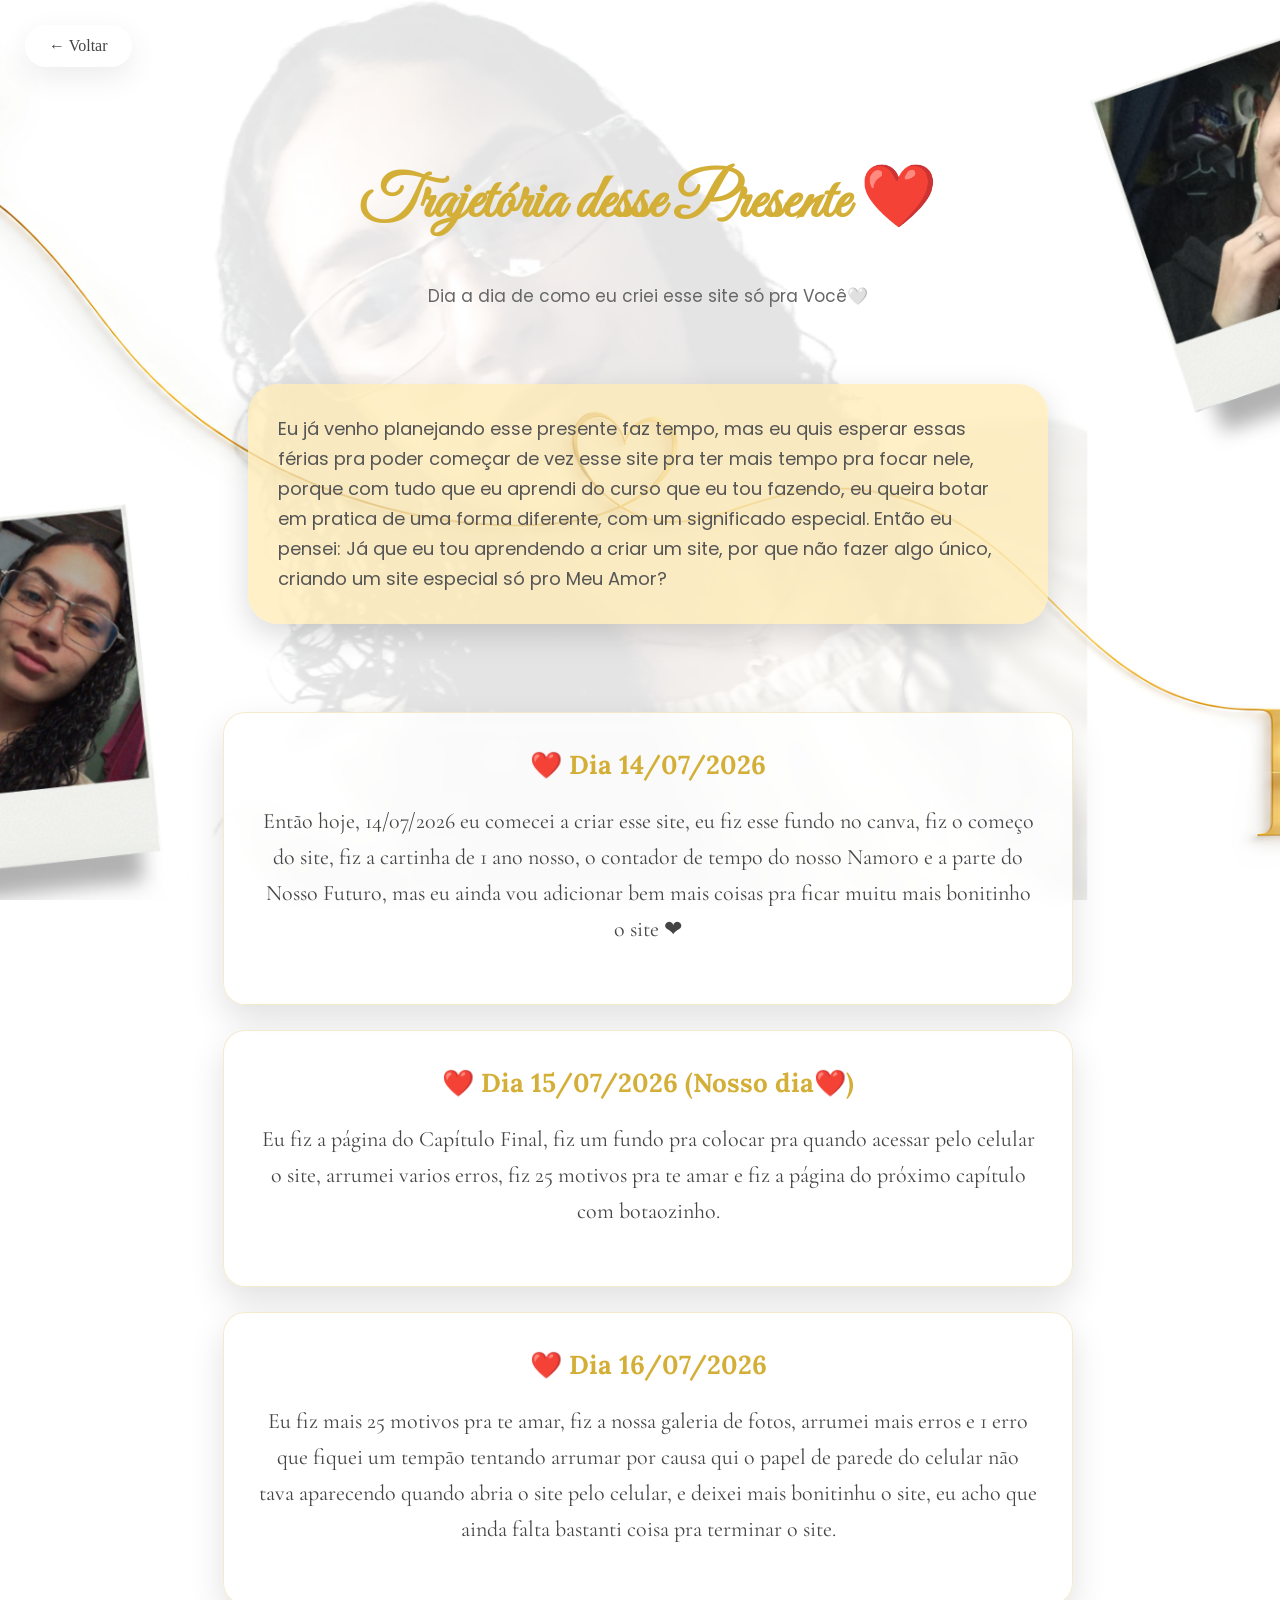
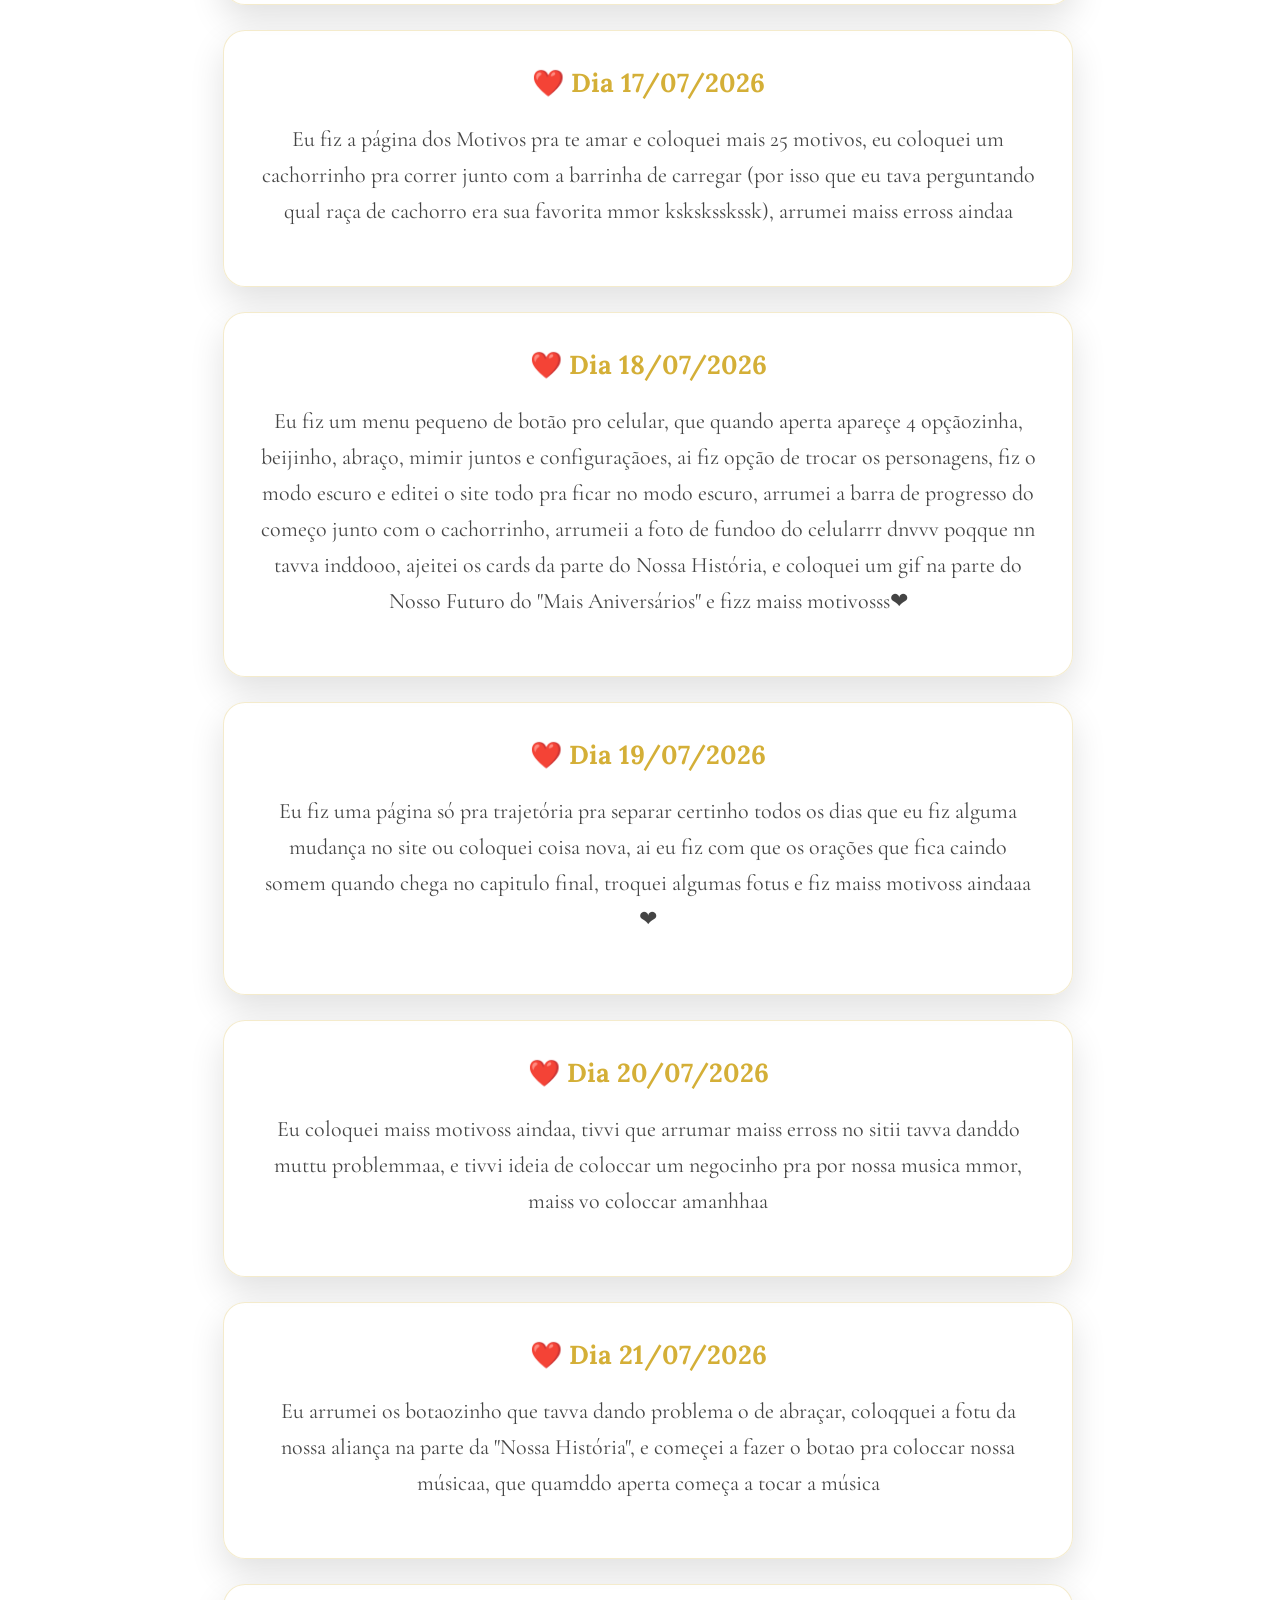
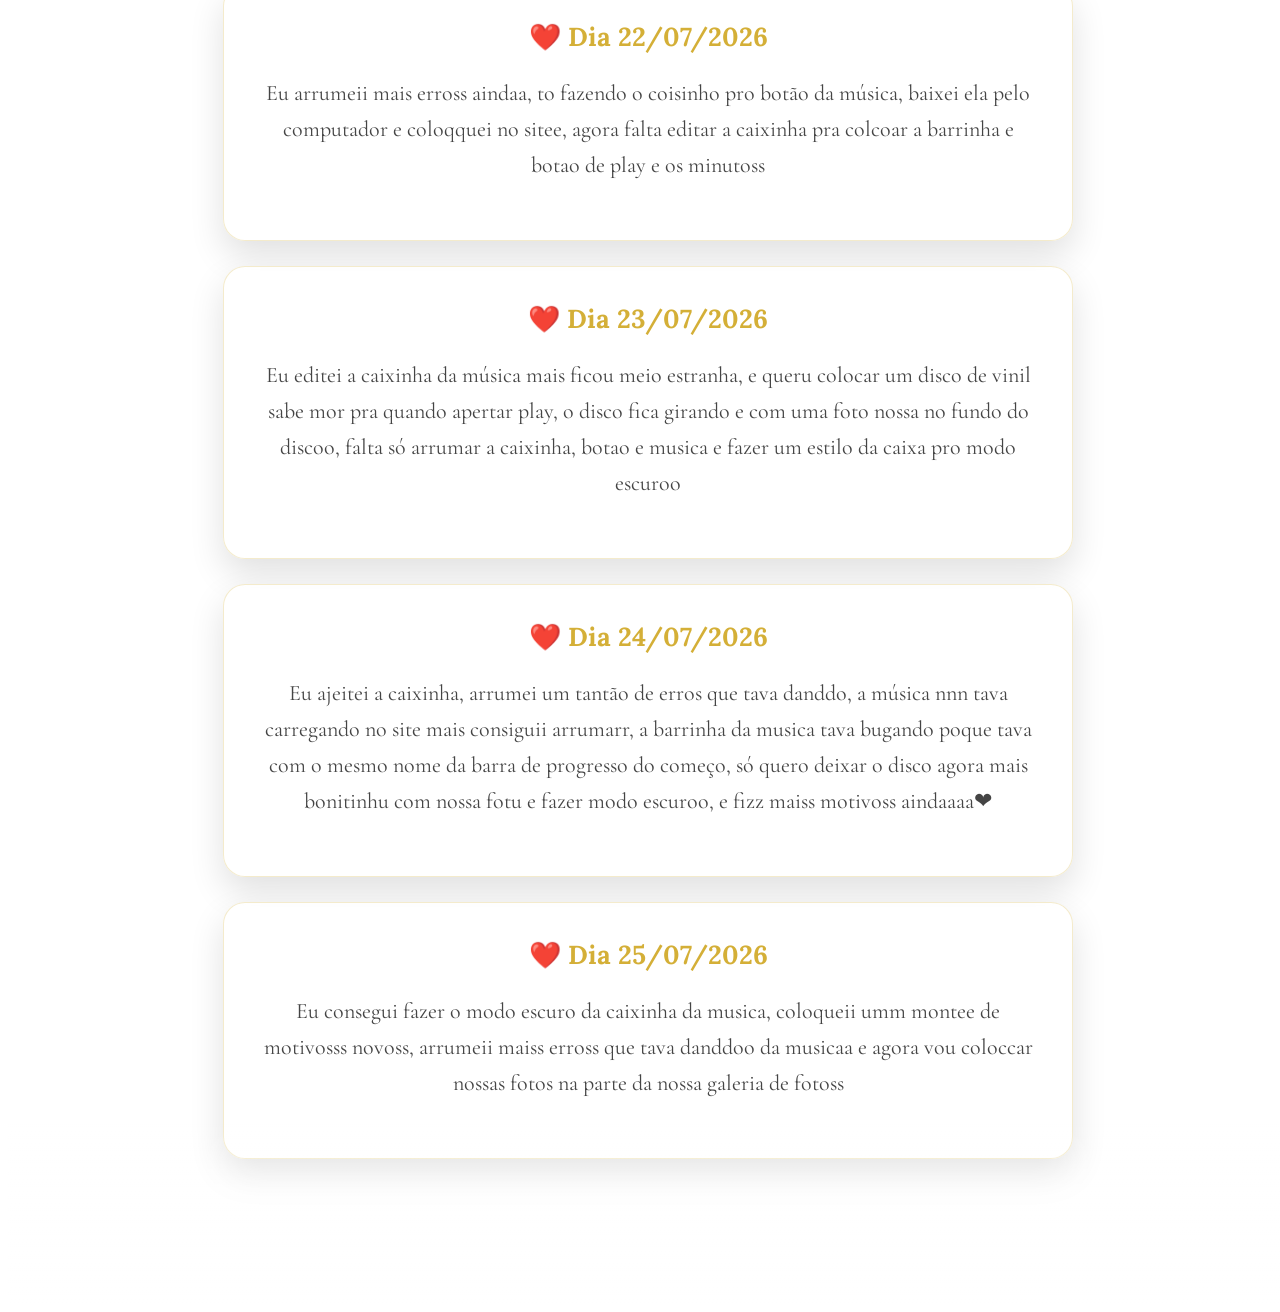
<file: Trajetoria.html>
<!doctype html>
<html lang="pt-BR">
  <head>
    <meta charset="UTF-8" />
    <meta name="viewport" content="width=device-width, initial-scale=1.0" />

    <title>Trajetória desse Presente ❤️</title>

    <link
      href="https://fonts.googleapis.com/css2?family=Great+Vibes&display=swap"
      rel="stylesheet"
    />
    <link
      href="https://fonts.googleapis.com/css2?family=Lora:wght@400;500;600&display=swap"
      rel="stylesheet"
    />
    <link
      href="https://fonts.googleapis.com/css2?family=Cormorant+Garamond:wght@400;600;700&family=Poppins:wght@300;400;500&display=swap"
      rel="stylesheet"
    />

    <script>
      if (window.screen.width <= 768) {
        document.documentElement.classList.add("is-mobile-device");
      }
    </script>

    <link rel="stylesheet" href="Te.css?v=7" />
    <link rel="stylesheet" href="Trajetoria.css" />
  </head>

  <body>
    <script>
      if (localStorage.getItem("modoEscuro") === "true") {
        document.body.classList.add("modo-escuro");
        document.documentElement.classList.add("modo-escuro");
      }
    </script>

    <div class="page-transition"></div>

    <a href="index.html#voltar-trajetoria" class="voltar">← Voltar</a>

    <header class="trajetoria-header">
      <h1>Trajetória desse Presente ❤️</h1>
      <p>Dia a dia de como eu criei esse site só pra Você🤍</p>
    </header>

    <section id="trajetoria-intro">
      <p>
        Eu já venho planejando esse presente faz tempo, mas eu quis esperar
        essas férias pra poder começar de vez esse site pra ter mais tempo pra
        focar nele, porque com tudo que eu aprendi do curso que eu tou
        fazendo, eu queira botar em pratica de uma forma diferente, com um
        significado especial. Então eu pensei: Já que eu tou aprendendo a
        criar um site, por que não fazer algo único, criando um site especial
        só pro Meu Amor?
      </p>
    </section>

    <section id="dias">
      <div class="dia">
        <span>❤️ Dia 14/07/2026</span>
        <p>
          Então hoje, 14/07/2026 eu comecei a criar esse site, eu fiz esse
          fundo no canva, fiz o começo do site, fiz a cartinha de 1 ano nosso,
          o contador de tempo do nosso Namoro e a parte do Nosso Futuro, mas
          eu ainda vou adicionar bem mais coisas pra ficar muitu mais
          bonitinho o site ❤
        </p>
      </div>

      <div class="dia">
        <span>❤️ Dia 15/07/2026 (Nosso dia❤️)</span>
        <p>
          Eu fiz a página do Capítulo Final, fiz um fundo pra colocar pra
          quando acessar pelo celular o site, arrumei varios erros, fiz 25
          motivos pra te amar e fiz a página do próximo capítulo com botaozinho.
        </p>
      </div>

      <div class="dia">
        <span>❤️ Dia 16/07/2026</span>
        <p>
          Eu fiz mais 25 motivos pra te amar, fiz a nossa galeria de fotos,
          arrumei mais erros e 1 erro que fiquei um tempão tentando arrumar
          por causa qui o papel de parede do celular não tava aparecendo
          quando abria o site pelo celular, e deixei mais bonitinhu o site, eu
          acho que ainda falta bastanti coisa pra terminar o site.
        </p>
      </div>

      <div class="dia">
        <span>❤️ Dia 17/07/2026</span>
        <p>
          Eu fiz a página dos Motivos pra te amar e coloquei mais 25 motivos,
          eu coloquei um cachorrinho pra correr junto com a barrinha de
          carregar (por isso que eu tava perguntando qual raça de cachorro
          era sua favorita mmor ksksksskssk), arrumei maiss erross aindaa
        </p>
      </div>

      <div class="dia"> <span>❤️ Dia 18/07/2026</span> <p>Eu fiz um menu pequeno de botão pro celular, que quando aperta apareçe 4 opçãozinha, beijinho, abraço, mimir juntos e configuraçãoes, ai fiz opção de trocar os personagens, fiz o modo escuro e editei o site todo pra ficar no modo escuro, arrumei a barra de progresso do começo junto com o cachorrinho, arrumeii a foto de fundoo do celularrr dnvvv poqque nn tavva inddooo, ajeitei os cards da parte do Nossa História, e coloquei um gif na parte do Nosso Futuro do "Mais Aniversários" e fizz maiss motivosss❤</p> </div> 
      <div class="dia"> <span>❤️ Dia 19/07/2026</span> <p>Eu fiz uma página só pra trajetória pra separar certinho todos os dias que eu fiz alguma mudança no site ou coloquei coisa nova, ai eu fiz com que os orações que fica caindo somem quando chega no capitulo final, troquei algumas fotus e fiz maiss motivoss aindaaa❤</p> </div>

      <div class="dia">
        <span>❤️ Dia 20/07/2026</span>
        <p>
          Eu coloquei maiss motivoss aindaa, tivvi que arrumar maiss erross no sitii tavva danddo muttu problemmaa, e tivvi ideia de coloccar um negocinho pra por nossa musica mmor, maiss vo coloccar amanhhaa
        </p>
      </div>
      
      <div class="dia">
        <span>❤️ Dia 21/07/2026</span>
        <p>
          Eu arrumei os botaozinho que tavva dando problema o de abraçar, coloqquei a fotu da nossa aliança na parte da "Nossa História", e começei a fazer o botao pra coloccar nossa músicaa, que quamddo aperta começa a tocar a música
        </p>
      </div>
      <div class="dia">
        <span>❤️ Dia 22/07/2026</span>
        <p>
          Eu arrumeii mais erross aindaa, to fazendo o coisinho pro botão da música, baixei ela pelo computador e coloqquei no sitee, agora falta editar a caixinha pra colcoar a barrinha e botao de play e os minutoss
        </p>
      </div>
      <div class="dia">
        <span>❤️ Dia 23/07/2026</span>
        <p>
          Eu editei a caixinha da música mais ficou meio estranha, e queru colocar um disco de vinil sabe mor pra quando apertar play, o disco fica girando e com uma foto nossa no fundo do discoo, falta só arrumar a caixinha, botao e musica e fazer um estilo da caixa pro modo escuroo
        </p>
      </div>
      <div class="dia">
        <span>❤️ Dia 24/07/2026</span>
        <p>
          Eu ajeitei a caixinha, arrumei um tantão de erros que tava danddo, a música nnn tava carregando no site mais consiguii arrumarr, a barrinha da musica tava bugando poque tava com o mesmo nome da barra de progresso do começo,  só quero deixar o disco agora mais bonitinhu com nossa fotu e fazer modo escuroo, e fizz maiss motivoss aindaaaa❤
        </p>
      </div>
       <div class="dia">
        <span>❤️ Dia 25/07/2026</span>
        <p>
          Eu consegui fazer o modo escuro da caixinha da musica, coloqueii umm montee de motivosss novoss, arrumeii maiss erross que tava danddoo da musicaa e agora vou coloccar nossas fotos na parte da nossa galeria de fotoss
        </p>
      </div>
      
    </section>

    <script>
      const transition = document.querySelector(".page-transition");

      window.addEventListener("pageshow", (event) => {
        if (event.persisted && transition) {
          transition.classList.remove("ativa");
        }
      });

      document.querySelectorAll("a[href]").forEach((link) => {
        const href = link.getAttribute("href");

        if (href && !href.startsWith("#") && !href.startsWith("http")) {
          link.addEventListener("click", (e) => {
            e.preventDefault();

            transition.classList.add("ativa");

            setTimeout(() => {
              window.location.href = href;
            }, 450);
          });
        }
      });
    </script>
  </body>
</html>
</file>
<file: Te.css>
*,
*::before,
*::after {
  box-sizing: border-box;
}

html,
body {
  width: 100%;
  max-width: 100%;
  overflow-x: hidden;
  min-height: 100%;
}

body {
  background-image: url("Imagens/2f.png");
  background-size: cover;
  background-position: center;
  background-repeat: no-repeat;
  background-attachment: fixed;

  overflow-x: hidden;
}

#logo {
  position: absolute;
  width: 400px;
  top: 40px;
  left: 50%;
  transform: translateX(-50%);
  transition: 0.5s;
}

header {
  display: flex;
  justify-content: center;
  align-items: center;
  padding-top: 20px;
}

.texto {
  width: 100%;
  min-height: 100vh;
  display: flex;
  justify-content: center;
  align-items: center;
  text-align: center;
  padding-top: 50px;
}

.conteudo {
  background: rgba(231, 198, 88, 0.692);
  padding: 50px 70px;
  border-radius: 30px;
  box-shadow: 0 10px 30px rgba(150, 112, 9, 0.63);
  animation: aparecer 1.5s ease;
}

.conteudo h1 {
  font-size: 70px;
  font-family: "Lora", serif;
  font-weight: 500;
  color: #2f2f2f;
  margin-bottom: 20px;
}

.conteudo p {
  font-size: 22px;
  font-family: "Poppins", sans-serif;
  color: #666;
  margin-bottom: 50px;
  line-height: 35px;
}

.botao {
  display: inline-block;
  text-decoration: none;
  color: white;
  background: #daaa29;
  padding: 15px 45px;
  border-radius: 40px;
  font-size: 20px;
  font-family: "Poppins", sans-serif;
  transition: 0.3s;
}

.botao:hover {
  background: #b68d18;
  transform: scale(1.05);
}

@keyframes aparecer {
  from {
    opacity: 0;
    transform: translateY(30px);
  }

  to {
    opacity: 1;
    transform: translateY(0);
  }
}

#historia {
  min-height: 100vh;
  padding: 80px 10%;
  text-align: center;
}

#historia h2 {
  font-family: "Playfair Display", serif;
  font-size: 50px;
  color: #2f2f2f;
  margin-bottom: 60px;
}

.titulo-flutuante span {
  font-size: 70px;
  font-family: "Cormorant Garamond", serif;
  display: inline-block;
  animation: letraFlutuar 2s ease-in-out infinite;
}

.titulo-flutuante span:nth-child(1) {
  animation-delay: 0s;
}

.titulo-flutuante span:nth-child(2) {
  animation-delay: 0.2s;
}

.titulo-flutuante span:nth-child(3) {
  animation-delay: 0.4s;
}

.titulo-flutuante span:nth-child(4) {
  animation-delay: 0.6s;
}

.titulo-flutuante span:nth-child(5) {
  animation-delay: 0.8s;
}

.titulo-flutuante span:nth-child(6) {
  animation-delay: 1s;
}

.titulo-flutuante span:nth-child(7) {
  animation-delay: 1.2s;
}

.titulo-flutuante span:nth-child(8) {
  animation-delay: 1.4s;
}

.titulo-flutuante span:nth-child(9) {
  animation-delay: 1.6s;
}

.titulo-flutuante span:nth-child(10) {
  animation-delay: 1.8s;
}

.titulo-flutuante span:nth-child(11) {
  animation-delay: 2s;
}

.titulo-flutuante span:nth-child(12) {
  animation-delay: 2.2s;
}

.titulo-flutuante span:nth-child(13) {
  animation-delay: 2.4s;
}

.titulo-flutuante span:nth-child(14) {
  animation-delay: 2.6s;
}

.titulo-flutuante span:nth-child(15) {
  animation-delay: 2.8s;
}

@keyframes letraFlutuar {
  0%,
  100% {
    transform: translateY(0);
  }

  50% {
    transform: translateY(-10px);
  }
}

.linha {
  display: flex;
  justify-content: center;
  gap: 30px;
  flex-wrap: wrap;
}
.carrossel-dots {
  display: none;
}
.momento {
  background: rgba(255, 235, 180, 0.75);
  width: 280px;
  padding: 30px;
  border-radius: 25px;
  box-shadow: 0 10px 30px rgba(0, 0, 0, 0.15);
  transition: 0.3s;
}

#piqeno {
  color: #797979f3;
}

.momento:hover {
  transform: translateY(-10px);
}

.momento h3 {
  font-family: "Playfair Display", serif;
  font-size: 25px;
}

.momento p {
  font-family: "Poppins", sans-serif;
  color: #666;
  line-height: 25px;
}

.momento img {
  width: 100%;
  border-radius: 14px;
  margin-top: 15px;
  object-fit: cover;
}

.vermais {
  display: inline-block;
  margin-top: 15px;
  text-decoration: none;
  color: white;
  background: #d4af37;
  padding: 10px 25px;
  border-radius: 30px;
  font-family: "Poppins", sans-serif;
  transition: 0.3s;
}

.vermais:hover {
  transform: scale(1.05);
}

#trajetoria {
  padding: 50px 15%;
  text-align: center;
  display: flex;
  flex-direction: column;
  justify-content: center;
  align-items: center;
}

#trajetoria h2 {
  font-family: "Playfair Display", serif;
  font-size: 50px;
  color: #2f2f2f;
  margin-bottom: 20px;
}

#trajetoria p {
  max-width: 800px;
  background: rgba(255, 235, 180, 0.75);
  padding: 30px;
  border-radius: 30px;
  font-family: "Poppins", sans-serif;
  font-size: 18px;
  line-height: 30px;
  color: #555;
  box-shadow: 0 10px 30px rgba(0, 0, 0, 0.15);
}

.coracoes {
  position: fixed;
  top: 0;
  left: 0;
  width: 100%;
  height: 100%;
  overflow: hidden;
  pointer-events: none;
  z-index: 0;
}

.coracao {
  position: absolute;
  top: -10px;
  color: #d4af37;
  font-size: 35px;
  animation: cair linear infinite;
  opacity: 0.5;
}

@keyframes cair {
  0% {
    transform: translateY(-10px) rotate(0deg);
    opacity: 0;
  }

  20% {
    opacity: 0.5;
  }

  100% {
    transform: translateY(100vh) rotate(360deg);
    opacity: 0;
  }
}

.inicio,
.texto,
#historia,
#trajetoria,
.momento {
  position: relative;
  z-index: 1;
}

#carta {
  min-height: 100vh;
  display: flex;
  flex-direction: column;
  justify-content: center;
  align-items: center;
  padding: 80px 20px;
}

.titulo-carta {
  font-family: "Cormorant Garamond", serif;
  font-size: 90px;
  font-weight: 600;
  color: #2f2f2f;
  margin-bottom: 70px;
  animation: flutuar 3s ease-in-out infinite;
}

@keyframes flutuar {
  50% {
    transform: translateY(-8px);
  }
}

.envelope-cena {
  position: relative;
  perspective: 1200px;
}

.envelope {
  width: 450px;
  height: 280px;
  background: linear-gradient(145deg, #f7f7f7, #dcdcdc);
  border-radius: 18px;
  border: 3px solid #2b2b2b;
  position: relative;
  cursor: pointer;
  overflow: hidden;
  box-shadow:
    0 25px 50px rgba(0, 0, 0, 0.25),
    inset 0 0 30px rgba(255, 255, 255, 0.8);
  transition: transform 0.6s ease, opacity 0.6s ease;
}

.envelope-cena.abrindo .envelope {
  transform: translateY(-40px) scale(0.92);
  opacity: 0;
  transition-delay: 0.9s;
}

.carta-dentro {
  position: absolute;
  bottom: 22px;
  left: 50%;
  z-index: 2;

  width: 78%;
  height: 62%;

  background: linear-gradient(160deg, #fffdf7, #f3ead0);
  border-radius: 8px;
  box-shadow: 0 10px 25px rgba(0, 0, 0, 0.25);

  opacity: 0;
  transform: translate(-50%, 0) scale(0.85);
  pointer-events: none;

  transition: transform 0.6s ease, opacity 0.4s ease;
}

.envelope-cena.abrindo .carta-dentro {
  opacity: 1;
  transform: translate(-50%, -190px) scale(1.05);
  transition-delay: 0.35s;
}

.aba {
  position: absolute;
  top: 0;
  left: 0;
  width: 0;
  height: 0;
  border-left: 225px solid transparent;
  border-right: 225px solid transparent;
  border-top: 150px solid #cfcfcf;
  filter: drop-shadow(0 5px 5px rgba(0, 0, 0, 0.1));

  z-index: 4;
  transform-origin: top center;
  transition: transform 0.5s ease;
}

.envelope-cena.abrindo .aba {
  transform: rotateX(-180deg);
}

.envelope::before {
  content: "";
  position: absolute;
  bottom: 0;
  left: 0;
  width: 0;
  height: 0;
  border-left: 225px solid transparent;
  border-right: 225px solid transparent;
  border-bottom: 150px solid #e9e9e9;
}

.selo {
  width: 110px;
  height: 110px;
  background: radial-gradient(circle at 30% 30%, #ffe9a6, #d4af37);
  border-radius: 50%;
  border: 4px solid #2b2b2b;
  position: absolute;
  top: 50%;
  left: 50%;
  transform: translate(-50%, -50%);
  display: flex;
  justify-content: center;
  align-items: center;
  box-shadow:
    0 10px 25px rgba(0, 0, 0, 0.35),
    inset 0 5px 10px rgba(255, 255, 255, 0.5);
  z-index: 5;
  transition:
    transform 0.3s,
    opacity 0.25s ease;
}

.envelope-cena.abrindo .selo {
  opacity: 0;
  transform: translate(-50%, -50%) scale(0.6);
}

.envelope:hover .selo {
  transition: 0.3s;
  transform: translate(-50%, -50%) scale(1.15);
  box-shadow: 0 10px 30px rgba(212, 175, 55, 0.5);
}

.envelope:hover {
  transform: translateY(-8px);
  box-shadow: 0 35px 60px rgba(0, 0, 0, 0.3);
}

.envelope::after {
  content: "";
  position: absolute;
  inset: 10px;
  border: 1px solid rgba(255, 255, 255, 0.9);
  border-radius: 12px;
  pointer-events: none;
}

.carta-aberta {
  width: 650px;
  background: rgba(255, 250, 240, 0.95);
  padding: 60px;
  border-radius: 25px;
  box-shadow: 0 20px 50px rgba(0, 0, 0, 0.5);
  opacity: 0;
  transform: scale(0.8);
  display: none;
  transition: 1s;
}

.carta-aberta h3 {
  font-family: "Great Vibes", cursive;
  color: #b68d18;
  font-size: 55px;
}

.carta-aberta p {
  font-family: "Poppins", sans-serif;
  font-size: 20px;
  line-height: 35px;
}

.coracao-selo {
  width: 38px;
  height: 38px;
  background: #a4161a;
  position: relative;
  transform: rotate(-45deg);
  filter: drop-shadow(0 4px 5px rgba(0, 0, 0, 0.4));
}

.coracao-selo::before,
.coracao-selo::after {
  content: "";
  width: 38px;
  height: 38px;
  background: #a4161a;
  border-radius: 50%;
  position: absolute;
}

.coracao-selo::before {
  top: -19px;
  left: 0;
}

.coracao-selo::after {
  top: 0;
  left: 19px;
}

#musica {
  padding: 100px 20px;

  display: flex;
  flex-direction: column;
  align-items: center;

  text-align: center;
}

#musica h2 {
  font-family: "Cormorant Garamond", serif;
  font-size: 85px;
  color: #2f2f2f;
}

.player-card {
  position: relative;

  width: 400px;
  max-width: 100%;

  margin-top: 40px;

  padding: 45px 35px 38px;

  background: linear-gradient(160deg, #fffdf7, #f7f0dd);

  border-radius: 30px;
  border: 1px solid rgba(212, 175, 55, 0.35);

  box-shadow:
    0 25px 50px rgba(0, 0, 0, 0.18),
    inset 0 1px 0 rgba(255, 255, 255, 0.9);

  display: flex;
  flex-direction: column;
  align-items: center;
}

.player-capa-wrap {
  position: relative;
  width: 150px;
  height: 150px;

  border-radius: 50%;

  display: flex;
  align-items: center;
  justify-content: center;

  background:
    repeating-radial-gradient(
      circle at center,
      #1c1c1c 0px,
      #1c1c1c 2px,
      #2b2b2b 2px,
      #2b2b2b 4px
    );

  box-shadow:
    0 15px 30px rgba(0, 0, 0, 0.35),
    inset 0 0 12px rgba(0, 0, 0, 0.6);

  animation: girarCapa 14s linear infinite paused;
}

.player-capa {
  width: 56%;
  height: 56%;

  object-fit: cover;
  border-radius: 50%;

  border: 3px solid rgba(255, 253, 247, 0.9);

  box-shadow:
    0 0 0 2px rgba(0, 0, 0, 0.4),
    0 6px 16px rgba(0, 0, 0, 0.35);
}

.player-capa-wrap::after {
  content: "";
  position: absolute;
  top: 50%;
  left: 50%;
  transform: translate(-50%, -50%);
  z-index: 2;

  width: 14px;
  height: 14px;

  background: #1c1c1c;
  border-radius: 50%;

  box-shadow:
    0 0 0 3px rgba(255, 253, 247, 0.9),
    0 2px 4px rgba(0, 0, 0, 0.5);
}

.player-card.tocando .player-capa-wrap {
  animation-play-state: running;
  box-shadow:
    0 15px 30px rgba(0, 0, 0, 0.35),
    inset 0 0 12px rgba(0, 0, 0, 0.6),
    0 0 0 10px rgba(212, 175, 55, 0.12);
  transition: box-shadow 0.4s ease;
}

@keyframes girarCapa {
  from {
    transform: rotate(0deg);
  }

  to {
    transform: rotate(360deg);
  }
}

.player-info {
  margin-top: 26px;
}

.player-info h3 {
  font-family: "Playfair Display", serif;
  font-size: 23px;
  color: #2f2f2f;
}

.player-info p {
  font-family: "Poppins", sans-serif;
  font-size: 12.5px;
  letter-spacing: 1.5px;
  text-transform: uppercase;
  color: #b8872d;
  margin-top: 6px;
  font-weight: 600;
}

#botaoPlay {
  margin-top: 28px;

  width: 66px;
  height: 66px;

  display: flex;
  align-items: center;
  justify-content: center;

  border: none;
  border-radius: 50%;

  background: linear-gradient(135deg, #d4af37, #b8872d);

  cursor: pointer;

  box-shadow: 0 12px 28px rgba(212, 175, 55, 0.45);

  transition: 0.25s;
}

#botaoPlay:hover {
  transform: scale(1.08);
}

#botaoPlay:active {
  transform: scale(0.94);
}

.icone-play {
  position: relative;
  width: 20px;
  height: 22px;
}

.tri {
  position: absolute;
  inset: 0;
  margin: auto;

  width: 0;
  height: 0;

  border-top: 11px solid transparent;
  border-bottom: 11px solid transparent;
  border-left: 18px solid white;

  margin-left: 4px;
}

.icone-barra {
  display: none;

  position: absolute;
  top: 0;

  width: 6px;
  height: 22px;

  background: white;
  border-radius: 2px;
}

.icone-barra:nth-child(2) {
  left: 0;
}

.icone-barra:nth-child(3) {
  right: 0;
}

#botaoPlay.tocando .tri {
  display: none;
}

#botaoPlay.tocando .icone-barra {
  display: block;
}

.player-progresso {
  width: 100%;
  margin-top: 28px;

  display: flex;
  align-items: center;
  gap: 12px;

  font-family: "Poppins", sans-serif;
  font-size: 12px;
  font-variant-numeric: tabular-nums;
  color: #999;
}

.player-progresso input[type="range"] {
  flex: 1;

  -webkit-appearance: none;
  appearance: none;

  height: 5px;
  border-radius: 10px;

  background: rgba(212, 175, 55, 0.22);

  cursor: pointer;
}

.player-progresso input[type="range"]::-webkit-slider-thumb {
  -webkit-appearance: none;
  appearance: none;

  width: 15px;
  height: 15px;

  border-radius: 50%;

  background: #fff;
  border: 3px solid #d4af37;

  box-shadow: 0 2px 8px rgba(0, 0, 0, 0.3);

  cursor: pointer;

  margin-top: -5px;
}

.player-progresso input[type="range"]::-moz-range-thumb {
  width: 15px;
  height: 15px;

  border: 3px solid #d4af37;
  border-radius: 50%;

  background: #fff;

  box-shadow: 0 2px 8px rgba(0, 0, 0, 0.3);

  cursor: pointer;
}

.player-progresso input[type="range"]::-moz-range-track {
  height: 5px;
  border-radius: 10px;
  background: transparent;
}

#tempo {
  min-height: 100vh;

  display: flex;
  flex-direction: column;

  justify-content: center;
  align-items: center;

  text-align: center;

  padding: 80px 20px;
}

#tempo h2 {
  font-family: "Cormorant Garamond", serif;

  font-size: 85px;

  color: #2f2f2f;
}

.subtitulo {
  font-family: "Poppins", sans-serif;

  font-size: 22px;

  color: #666;

  margin: 25px 0 60px;
}

.contador {
  display: flex;

  gap: 35px;

  flex-wrap: wrap;

  justify-content: center;
}

.caixa {
  position: relative;
  width: 180px;
  padding: 30px;
  border-radius: 20px;
  background: rgba(255, 255, 255, 0.75);
  backdrop-filter: blur(8px);
  box-shadow: 0 10px 30px rgba(0, 0, 0, 0.15);
  transition: 0.3s;
  cursor: pointer;
}

.caixa.pulsar {
  animation: pulsarCaixa 0.5s ease;
}

@keyframes pulsarCaixa {
  0% {
    transform: scale(1);
  }
  30% {
    transform: scale(1.12);
  }
  100% {
    transform: scale(1);
  }
}

.caixa .frase-caixa {
  position: absolute;
  bottom: 100%;
  left: 50%;
  width: max-content;
  max-width: 200px;
  margin-bottom: 12px;
  padding: 8px 16px;
  background: #2f2f2f;
  color: #ffe9a6;
  font-family: "Poppins", sans-serif;
  font-size: 14px;
  text-align: center;
  border-radius: 12px;
  box-shadow: 0 8px 20px rgba(0, 0, 0, 0.25);
  opacity: 0;
  pointer-events: none;
  transform: translateX(-50%) translateY(10px);
  transition: 0.3s;
  z-index: 5;
}

.caixa .frase-caixa.ativa {
  opacity: 1;
  transform: translateX(-50%) translateY(0);
}
.caixa:hover {
  color: #daa411;
  transform: translateY(-10px);
}

.caixa span {
  font-size: 55px;

  font-family: "Cormorant Garamond", serif;

  color: #d4af37;
}

.caixa p {
  margin-top: 10px;

  font-family: "Poppins";

  color: #555;
}

#futuro {
  min-height: 100vh;
  padding: 100px 10%;

  display: flex;
  flex-direction: column;
  justify-content: center;
  align-items: center;

  text-align: center;
}

#futuro h2 {
  font-family: "Cormorant Garamond", serif;
  font-size: 85px;
  margin-bottom: 20px;
  color: #2f2f2f;
}

.introducao {
  font-family: "Poppins", sans-serif;
  font-size: 22px;
  color: #666;
  max-width: 700px;
  margin-bottom: 70px;
}

.sonho .gif-aniversario {
  width: 100%;
  max-width: 260px;
  border-radius: 18px;
  margin: 0 auto 20px;
  display: block;
  box-shadow: 0 8px 20px rgba(0, 0, 0, 0.15);
}

.sonhos {
  display: flex;
  justify-content: center;
  align-items: center;
  gap: 45px;
  flex-wrap: wrap;
  width: 100%;
  margin-top: 40px;
}

.sonho {
  width: 390px;
  background: rgba(255, 255, 255, 0.78);
  backdrop-filter: blur(10px);
  border-radius: 22px;
  padding: 30px;
  box-sizing: border-box;
  box-shadow: 0 12px 30px rgba(0, 0, 0, 0.15);
  transition: 0.35s;
}

.sonho:hover {
  transform: translateY(-10px);
  box-shadow: 0 18px 35px rgba(0, 0, 0, 0.2);
}

.sonho h3 {
  font-family: "Cormorant Garamond", serif;
  font-size: 36px;
  text-align: center;
  margin-bottom: 25px;
  color: #2f2f2f;
}

.sonho p {
  font-family: "Poppins", sans-serif;
  color: #666;
  line-height: 28px;
}

.imagens-sonho {
  display: grid;
  grid-template-columns: repeat(2, 1fr);
  gap: 14px;
}

.imagens-sonho img {
  width: 100%;
  aspect-ratio: 4/3;
  object-fit: cover;
  border-radius: 14px;
  transition: 0.35s;
  box-shadow: 0 5px 15px rgba(0, 0, 0, 0.15);
}

.imagens-sonho img:hover {
  transform: scale(1.05);
}

.frase-final {
  margin-top: 70px;
  max-width: 850px;

  padding: 35px 45px;

  background: rgba(255, 255, 255, 0.65);
  backdrop-filter: blur(10px);

  border-radius: 25px;

  font-family: "Cormorant Garamond", serif;
  font-size: 34px;
  line-height: 55px;
  text-align: center;

  color: #2f2f2f;

  box-shadow: 0 12px 30px rgba(0, 0, 0, 0.15);
}

#loading {
  position: fixed;
  inset: 0;

  z-index: 999999;

  display: flex;
  flex-direction: column;
  justify-content: center;
  align-items: center;

  background: radial-gradient(circle at top, #fffef9, #f7f2e7 65%, #efe3c8);

  overflow: hidden;

  transition: 1s;
}

#loading::before {
  content: "";

  position: absolute;
  inset: 0;

  background: radial-gradient(circle, #d4af37 1px, transparent 2px);

  background-size: 45px 45px;

  opacity: 0.18;

  animation: particulas 12s linear infinite;
}

@keyframes particulas {
  from {
    transform: translateY(0);
  }

  to {
    transform: translateY(45px);
  }
}

.logo-loading {
  width: 180px;

  margin-bottom: 30px;

  animation: logo 3s ease-in-out infinite;
}

@keyframes logo {
  0%,
  100% {
    transform: translateY(0) scale(1);
  }

  50% {
    transform: translateY(-12px) scale(1.05);
  }
}

#loadingTexto {
  font-family: "Lora", serif;

  font-size: 34px;

  color: #8d6b2d;

  margin-bottom: 35px;

  text-align: center;

  transition: 0.5s;
}

.barra {
  position: relative;

  width: 430px;
  max-width: 90%;

  height: 14px;

  border-radius: 50px;

  overflow: visible;

  background: rgba(255, 255, 255, 0.55);

  backdrop-filter: blur(10px);

  border: 1px solid rgba(255, 255, 255, 0.8);

  box-shadow: 0 15px 35px rgba(0, 0, 0, 0.08);
}

#dog {
  position: absolute;

  width: 100px;
  height: 100px;

  left: -50px;
  bottom: -25px;

  background-image: url("Imagens/Golden-Retriever-run.png");
  background-repeat: no-repeat;
  background-size: 800px 100px;

  image-rendering: pixelated;

  animation: dogRun 0.6s steps(8) infinite;

  transition: left 0.1s linear, bottom 0.3s ease;
}

@keyframes dogRun {
  from {
    background-position: 0 0;
  }

  to {
    background-position: -800px 0;
  }
}

#dog.lying {
  width: 100px;
  height: 100px;

  background-image: url("Imagens/Golden-Retriever-lying-down.png");
  background-repeat: no-repeat;
  background-size: 700px 100px;

  animation: dogLie 0.9s steps(7) forwards;

  left: inherit;
  bottom: -25px;
}

@keyframes dogLie {
  from {
    background-position: 0 0;
  }

  to {
    background-position: -700px 0;
  }
}

.progresso {
  width: 0;
  height: 100%;
  background: linear-gradient(90deg, #c99b17, #ffe68c, #c99b17);
  position: relative;
  border-radius: 50px 0 0 50px;
  overflow: hidden;
}

.progresso::after {
  content: "";
  position: absolute;
  top: 0;
  left: -40%;
  width: 35%;
  height: 100%;

  background: rgba(255, 255, 255, 0.8);

  transform: skewX(-25deg);

  animation: brilho 1.2s infinite;
}

@keyframes brilho {
  to {
    left: 120%;
  }
}

#porcentagem {
  margin-top: 18px;

  font-size: 28px;

  font-family: "Poppins";

  color: #a17d2c;

  font-weight: 600;
}

#motivos {
  position: relative;

  padding: 120px 20px;

  display: flex;
  flex-direction: column;
  align-items: center;

  text-align: center;
}

#motivos::after {
  content: "";
  position: absolute;

  left: 0;
  bottom: 0;

  width: 100%;
  height: 180px;

  background: linear-gradient(to bottom, transparent, #fff);

  pointer-events: none;
}

#motivos h2 {
  font-size: 70px;
  font-family: "Cormorant Garamond", serif;
  color: #2f2f2f;

  margin-bottom: 10px;
}

#motivos h3 {
  font-size: 62px;
  color: #d4af37;

  font-family: "Great Vibes", cursive;

  margin-bottom: 35px;
}

.motivos-intro {
  max-width: 750px;

  font-size: 22px;
  line-height: 38px;

  color: #555;

  margin-bottom: 70px;

  font-family: "Poppins", sans-serif;
}

.motivo {
  width: 850px;
  max-width: 95%;

  background: rgba(255, 255, 255, 0.82);

  backdrop-filter: blur(10px);

  padding: 35px;

  border-radius: 22px;

  margin-bottom: 25px;

  box-shadow: 0 15px 35px rgba(0, 0, 0, 0.12);

  transition: 0.35s;

  border: 1px solid rgba(212, 175, 55, 0.25);
}

.motivo:hover {
  transform: translateY(-8px);

  box-shadow: 0 20px 45px rgba(0, 0, 0, 0.18);
}

.motivo span {
  display: block;

  font-size: 26px;

  color: #d4af37;

  font-weight: bold;

  margin-bottom: 18px;

  font-family: "Lora", serif;
}

.motivo p {
  font-size: 26px;

  line-height: 42px;

  color: #444;

  font-family: "Cormorant Garamond", serif;
}

.botao-galeria {
  position: relative;
  z-index: 2;
  display: inline-block;
  margin-top: 25px;
  padding: 15px 28px;
  background: linear-gradient(135deg, #d4af37, #b8872d);
  color: white;
  text-decoration: none;
  border-radius: 40px;
  font-family: "Poppins", sans-serif;
  font-size: 17px;
  font-weight: 600;
  transition: 0.35s;
  box-shadow: 0 10px 25px rgba(212, 175, 55, 0.35);
}

.botao-galeria:hover {
  transform: translateY(-5px) scale(1.05);
  box-shadow: 0 18px 35px rgba(212, 175, 55, 0.45);
}

.page-transition {
  position: fixed;
  inset: 0;
  background: #fff;
  pointer-events: none;
  opacity: 0;
  z-index: 99999;
  transition: opacity 0.45s ease;
}

.page-transition.ativa {
  opacity: 1;
}

@media (max-width: 768px) {
  html,
  body {
    width: 100%;
    max-width: 100%;
    min-height: 100%;
  }

  
  html {
    background: url("Imagens/FundoMobile.png") center top / cover no-repeat
      fixed;
  }

  body {
    background: transparent;
  }

  

  #logo {
    width: 180px;
    top: 20px;
  }

  

  .texto {
    padding: 30px 20px;
  }

  .conteudo {
    width: 90%;
    padding: 35px 25px;
  }

  .conteudo h1,
  #titulo {
    font-size: 42px;
  }

  .conteudo p {
    font-size: 18px;
    line-height: 30px;
  }

  .botao {
    padding: 14px 35px;
    font-size: 18px;
  }

  

  #historia {
    padding: 60px 20px;
  }

  .titulo-flutuante span {
    font-size: 42px;
  }

  #historia .linha {
    display: flex;
    flex-wrap: nowrap;
    justify-content: flex-start;
    overflow-x: auto;
    scroll-snap-type: x mandatory;
    -webkit-overflow-scrolling: touch;
    scrollbar-width: none;
    gap: 20px;
    padding: 20px max(8vw, 36px) 30px;
  }

  #historia .linha::-webkit-scrollbar {
    display: none;
  }

  #historia .momento {
    flex: 0 0 84vw;
    scroll-snap-align: center;
    width: auto;
    max-width: none;
    padding: 25px;
  }

  .carrossel-dots {
    display: flex;
    justify-content: center;
    gap: 8px;
    margin-top: 20px;
  }

  .carrossel-dots span {
    width: 8px;
    height: 8px;
    border-radius: 50%;
    background: rgba(212, 175, 55, 0.35);
    transition: 0.3s;
  }

  .carrossel-dots span.ativo {
    background: #d4af37;
    transform: scale(1.3);
  }

  .momento img {
    width: 100%;
  }

  

  #trajetoria {
    padding: 60px 20px;
  }

  #trajetoria h2 {
    font-size: 38px;
  }

  #trajetoria p {
    font-size: 17px;
    line-height: 30px;
  }

  

  .titulo-carta {
    font-size: 55px;
  }

  .envelope {
    width: 320px;
    height: 200px;
  }

  .aba {
    border-left: 160px solid transparent;
    border-right: 160px solid transparent;
    border-top: 105px solid #cfcfcf;
  }

  .envelope::before {
    border-left: 160px solid transparent;
    border-right: 160px solid transparent;
    border-bottom: 105px solid #e9e9e9;
  }

  .selo {
    width: 80px;
    height: 80px;
  }

  .carta-dentro {
    bottom: 16px;
  }

  .envelope-cena.abrindo .carta-dentro {
    transform: translate(-50%, -130px) scale(1.05);
  }

  .coracao-selo,
  .coracao-selo::before,
  .coracao-selo::after {
    width: 28px;
    height: 28px;
  }

  .coracao-selo::before {
    top: -14px;
  }

  .coracao-selo::after {
    left: 14px;
  }

  .carta-aberta {
    width: 90%;
    padding: 30px;
  }

  .carta-aberta h3 {
    font-size: 42px;
  }

  .carta-aberta p {
    font-size: 17px;
    line-height: 30px;
  }

  

  #musica {
    padding: 60px 20px;
  }

  #musica h2 {
    font-size: 55px;
  }

  .player-card {
    width: 100%;
    padding: 35px 25px 30px;
  }

  .player-capa-wrap {
    width: 120px;
    height: 120px;
  }

  

  #tempo h2 {
    font-size: 55px;
  }

  .subtitulo {
    font-size: 18px;
  }

  .contador {
    gap: 20px;
  }

  .caixa {
    width: 120px;
    padding: 20px;
  }

  .caixa span {
    font-size: 38px;
  }

  .caixa p {
    font-size: 15px;
  }

  

  #futuro {
    padding: 60px 20px;
  }

  #futuro h2 {
    font-size: 55px;
  }

  .introducao {
    font-size: 18px;
  }

  .sonho {
    width: 100%;
  }

  .sonho h3 {
    font-size: 28px;
  }

  .frase-final {
    padding: 25px;
    font-size: 25px;
    line-height: 42px;
  }

  

  #motivos {
    padding: 60px 20px;
  }

  #motivos h2 {
    font-size: 42px;
  }

  #motivos h3 {
    font-size: 36px;
  }

  .motivos-intro {
    font-size: 17px;
    line-height: 28px;
    margin-bottom: 40px;
  }

  .motivo {
    padding: 22px;
  }

  .motivo span {
    font-size: 20px;
  }

  .motivo p {
    font-size: 19px;
    line-height: 30px;
  }

  

  .logo-loading {
    width: 130px;
  }

  #loading h2 {
    font-size: 26px;
  }

  .barra {
    width: 85%;
  }
}
</file>
<file: Motivos.css>
.voltar {
  position: fixed;

  top: 25px;
  left: 25px;

  padding: 12px 24px;

  background: #fff;

  color: #444;

  text-decoration: none;

  border-radius: 999px;

  box-shadow: 0 10px 30px rgba(0, 0, 0, 0.08);

  transition: 0.3s;

  z-index: 1000;
}

.voltar:hover {
  transform: translateY(-3px);
}



header.motivos-header {
  display: block;

  padding: 110px 20px 20px;
  text-align: center;
}

.motivos-header h1 {
  font-size: 62px;
  color: #d4af37;
  font-family: "Great Vibes", cursive;
}

.motivos-header p {
  margin-top: 10px;
  font-size: 17px;
  color: #666;
  font-family: "Poppins", sans-serif;
}



#motivos {
  padding-top: 20px;
}

#introMotivos {
  position: fixed;
  inset: 0;
  background: rgba(255, 252, 246, 0.97);
  display: flex;
  justify-content: center;
  align-items: center;
  z-index: 999999;
  transition: 0.8s;
}

.intro-card {
  text-align: center;
  width: min(90%, 700px);
}

.frase {
  opacity: 0;
  transform: translateY(40px);
}

.f1 {
  animation: entrar 0.9s forwards;
}

.f2 {
  animation: entrar 0.9s 0.9s forwards;
}

.f3 {
  animation: entrar 1s 2s forwards;
}

.f1 {
  font-size: 30px;
}

.f2 {
  font-size: 36px;
  margin: 30px 0;
}

.f3 {
  font-size: 52px;
  line-height: 1.3;
  color: #b8872d;
}

#comecar {
  margin-top: 60px;

  opacity: 0;
  transform: translateY(30px);

  animation: entrar 0.9s 3.3s forwards;

  padding: 18px 45px;

  border: none;
  border-radius: 45px;

  background: linear-gradient(135deg, #d4af37, #b8872d);

  color: white;

  font-size: 20px;

  cursor: pointer;

  transition: 0.3s;
}

#comecar:hover {
  transform: scale(1.05);
}

@keyframes entrar {
  from {
    opacity: 0;
    transform: translateY(35px);
  }

  to {
    opacity: 1;
    transform: translateY(0);
  }
}



@media (max-width: 768px) {
  .voltar {
    top: 15px;
    left: 15px;

    padding: 10px 18px;
  }

  .motivos-header {
    padding: 90px 20px 10px;
  }

  .motivos-header h1 {
    font-size: 34px;
  }

  .motivos-header p {
    font-size: 15px;
  }

  .intro-card {
    width: 88%;
  }

  .f1 {
    font-size: 20px;
  }

  .f2 {
    font-size: 24px;
    margin: 20px 0;
  }

  .f3 {
    font-size: 30px;
  }

  #comecar {
    margin-top: 40px;
    padding: 14px 32px;
    font-size: 17px;
  }
}



@media (min-width: 769px) {
  body.modo-escuro {
    background-image: url("Imagens/FundoMobileDark.png");
  }
}

body.modo-escuro {
  color: #d8cfc0;
}

@media (max-width: 768px) {
  html.modo-escuro {
    background: url("Imagens/FundoMobileDark.png") center top / cover
      no-repeat fixed;
  }

  body.modo-escuro {
    background: transparent;
  }
}

body.modo-escuro .voltar {
  background: #14110c;
  color: #d8cfc0;
  box-shadow: 0 10px 30px rgba(0, 0, 0, 0.4);
}

body.modo-escuro .motivos-header p {
  color: #c7bfb0;
}

body.modo-escuro #introMotivos {
  background: rgba(10, 8, 6, 0.97);
}

body.modo-escuro .f1,
body.modo-escuro .f2 {
  color: #d8cfc0;
}

body.modo-escuro #motivos::after {
  background: linear-gradient(to bottom, transparent, #0a0806);
}

body.modo-escuro .motivo {
  background: rgba(25, 20, 12, 0.8);
  border-color: rgba(212, 175, 55, 0.35);
}

body.modo-escuro .motivo p {
  color: #c7bfb0;
}

body.modo-escuro .page-transition {
  background: #0a0806;
}
</file>
<file: Trajetoria.css>
.voltar {
  position: fixed;

  top: 25px;
  left: 25px;

  padding: 12px 24px;

  background: #fff;

  color: #444;

  text-decoration: none;

  border-radius: 999px;

  box-shadow: 0 10px 30px rgba(0, 0, 0, 0.08);

  transition: 0.3s;

  z-index: 1000;
}

.voltar:hover {
  transform: translateY(-3px);
}

header.trajetoria-header {
  display: block;

  padding: 110px 20px 20px;
  text-align: center;
}

.trajetoria-header h1 {
  font-size: 62px;
  color: #d4af37;
  font-family: "Great Vibes", cursive;
}

.trajetoria-header p {
  margin-top: 10px;
  font-size: 17px;
  color: #666;
  font-family: "Poppins", sans-serif;
}

#trajetoria-intro {
  display: flex;
  justify-content: center;

  padding: 20px 20px 10px;
}

#trajetoria-intro p {
  max-width: 800px;

  background: rgba(255, 235, 180, 0.75);

  padding: 30px;

  border-radius: 30px;

  font-family: "Poppins", sans-serif;
  font-size: 18px;
  line-height: 30px;
  color: #555;

  box-shadow: 0 10px 30px rgba(0, 0, 0, 0.15);
}

#dias {
  position: relative;

  padding: 60px 20px 120px;

  display: flex;
  flex-direction: column;
  align-items: center;

  text-align: center;
}

#dias::after {
  content: "";
  position: absolute;

  left: 0;
  bottom: 0;

  width: 100%;
  height: 180px;

  background: linear-gradient(to bottom, transparent, #fff);

  pointer-events: none;
}

.dia {
  width: 850px;
  max-width: 95%;

  background: rgba(255, 255, 255, 0.82);

  backdrop-filter: blur(10px);

  padding: 35px;

  border-radius: 22px;

  margin-bottom: 25px;

  box-shadow: 0 15px 35px rgba(0, 0, 0, 0.12);

  transition: 0.35s;

  border: 1px solid rgba(212, 175, 55, 0.25);
}

.dia:hover {
  transform: translateY(-8px);

  box-shadow: 0 20px 45px rgba(0, 0, 0, 0.18);
}

.dia span {
  display: block;

  font-size: 26px;

  color: #d4af37;

  font-weight: bold;

  margin-bottom: 18px;

  font-family: "Lora", serif;
}

.dia p {
  font-size: 22px;

  line-height: 36px;

  color: #444;

  font-family: "Cormorant Garamond", serif;
}

#introTrajetoria {
  position: fixed;
  inset: 0;
  background: rgba(255, 252, 246, 0.97);
  display: flex;
  justify-content: center;
  align-items: center;
  z-index: 999999;
  transition: 0.8s;
}

.intro-card {
  text-align: center;
  width: min(90%, 700px);
}

.frase {
  opacity: 0;
  transform: translateY(40px);
}

.f1 {
  animation: entrar 0.9s forwards;
}

.f2 {
  animation: entrar 0.9s 0.9s forwards;
}

.f3 {
  animation: entrar 1s 2s forwards;
}

.f1 {
  font-size: 30px;
}

.f2 {
  font-size: 36px;
  margin: 30px 0;
}

.f3 {
  font-size: 52px;
  line-height: 1.3;
  color: #b8872d;
}

#comecar {
  margin-top: 60px;

  opacity: 0;
  transform: translateY(30px);

  animation: entrar 0.9s 3.3s forwards;

  padding: 18px 45px;

  border: none;
  border-radius: 45px;

  background: linear-gradient(135deg, #d4af37, #b8872d);

  color: white;

  font-size: 20px;

  cursor: pointer;

  transition: 0.3s;
}

#comecar:hover {
  transform: scale(1.05);
}

@keyframes entrar {
  from {
    opacity: 0;
    transform: translateY(35px);
  }

  to {
    opacity: 1;
    transform: translateY(0);
  }
}

@media (max-width: 768px) {
  .voltar {
    top: 15px;
    left: 15px;

    padding: 10px 18px;
  }

  .trajetoria-header {
    padding: 90px 20px 10px;
  }

  .trajetoria-header h1 {
    font-size: 34px;
  }

  .trajetoria-header p {
    font-size: 15px;
  }

  #trajetoria-intro p {
    font-size: 16px;
    line-height: 27px;
    padding: 22px;
  }

  .dia p {
    font-size: 18px;
    line-height: 29px;
  }

  .intro-card {
    width: 88%;
  }

  .f1 {
    font-size: 20px;
  }

  .f2 {
    font-size: 24px;
    margin: 20px 0;
  }

  .f3 {
    font-size: 30px;
  }

  #comecar {
    margin-top: 40px;
    padding: 14px 32px;
    font-size: 17px;
  }
}

@media (min-width: 769px) {
  body.modo-escuro {
    background-image: url("Imagens/FundoMobileDark.png");
  }
}

@media (max-width: 768px) {
  html.modo-escuro {
    background: url("Imagens/FundoMobileDark.png") center top / cover
      no-repeat fixed;
  }

  body.modo-escuro {
    background: transparent;
  }
}

body.modo-escuro {
  color: #d8cfc0;
}

body.modo-escuro .voltar {
  background: #14110c;
  color: #d8cfc0;
  box-shadow: 0 10px 30px rgba(0, 0, 0, 0.4);
}

body.modo-escuro .trajetoria-header p {
  color: #c7bfb0;
}

body.modo-escuro #introTrajetoria {
  background: rgba(10, 8, 6, 0.97);
}

body.modo-escuro .f1,
body.modo-escuro .f2 {
  color: #d8cfc0;
}

body.modo-escuro #trajetoria-intro p {
  background: rgba(25, 20, 12, 0.78);
  color: #c7bfb0;
}

body.modo-escuro #dias::after {
  background: linear-gradient(to bottom, transparent, #0a0806);
}

body.modo-escuro .dia {
  background: rgba(25, 20, 12, 0.8);
  border-color: rgba(212, 175, 55, 0.35);
}

body.modo-escuro .dia p {
  color: #c7bfb0;
}

body.modo-escuro .page-transition {
  background: #0a0806;
}
</file>
